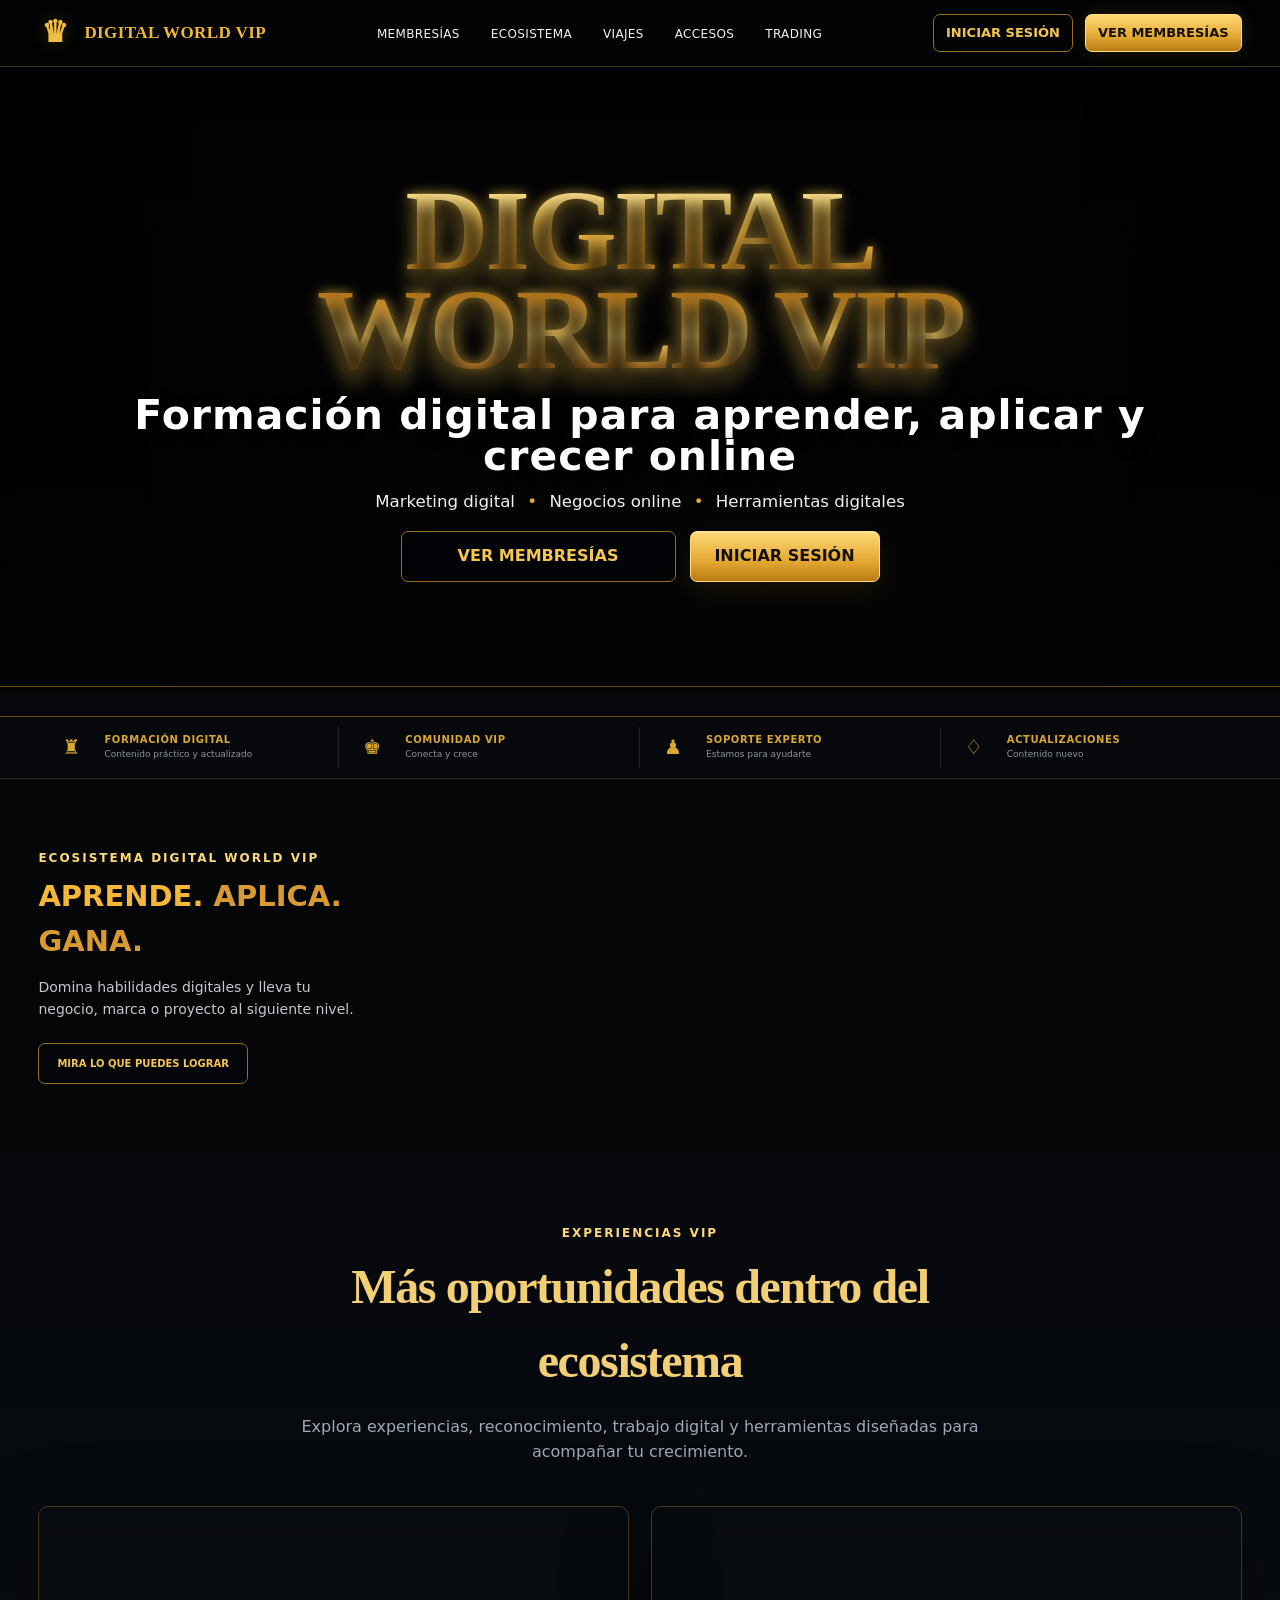
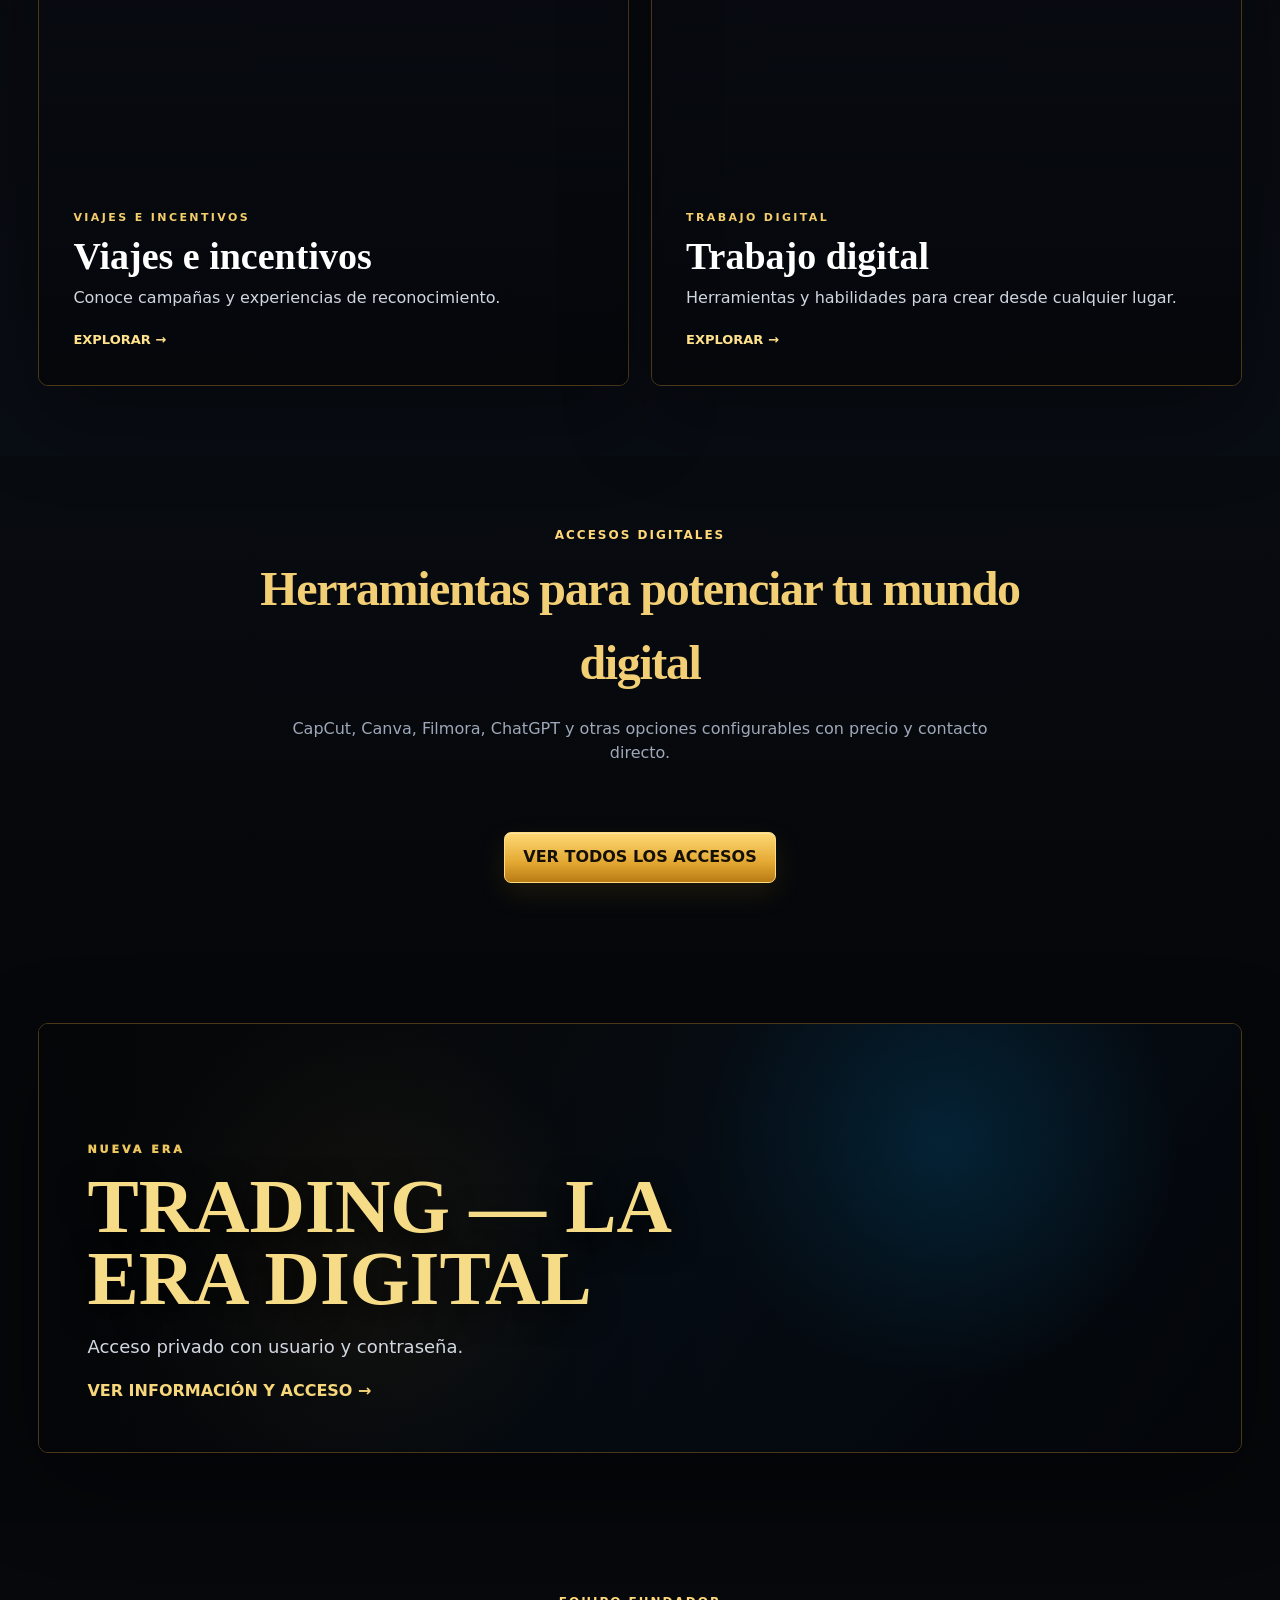
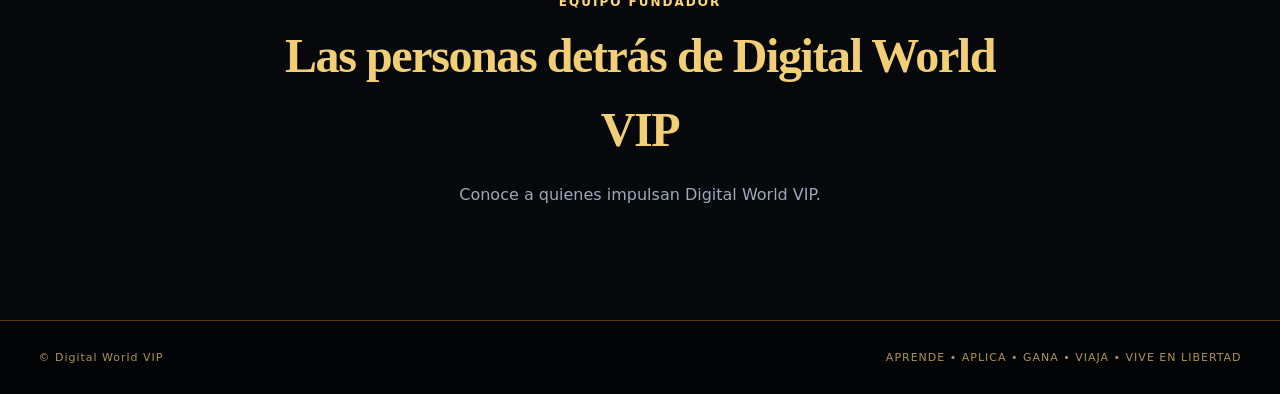
<file: index.html>
<!doctype html>
<html lang="es">
<head>
  <meta charset="utf-8">
  <meta name="viewport" content="width=device-width,initial-scale=1">
  <title>Digital World VIP | Formación digital y negocios online</title>
  <meta name="description" content="Aprende marketing digital, negocios online y herramientas digitales con membresías, clases, recursos y contenido práctico en Digital World VIP.">
  <meta name="robots" content="index,follow,max-image-preview:large">
  <link rel="canonical" href="https://digitalworldvip.online/">
  <meta property="og:type" content="website">
  <meta property="og:title" content="Digital World VIP | Formación digital y negocios online">
  <meta property="og:description" content="Aprende marketing digital, negocios online y herramientas digitales con membresías, clases, recursos y contenido práctico en Digital World VIP.">
  <meta property="og:url" content="https://digitalworldvip.online/">
  <meta property="og:site_name" content="Digital World VIP">
  <meta name="twitter:card" content="summary_large_image">
  <link rel="preconnect" href="https://fonts.googleapis.com">
  <link rel="preconnect" href="https://fonts.gstatic.com" crossorigin>
  <link href="https://fonts.googleapis.com/css2?family=Cinzel:wght@600;700;800&family=Montserrat:wght@600;700;800;900&family=Poppins:wght@600;700;800;900&display=swap" rel="stylesheet">
  <link rel="stylesheet" href="/styles.css">
  <link rel="stylesheet" href="/final-updates.css">
  <script src="/config.js"></script>
  <script type="application/ld+json">
  {
    "@context":"https://schema.org",
    "@graph":[
      {
        "@type":"Organization",
        "@id":"https://digitalworldvip.online/#organization",
        "name":"Digital World VIP",
        "url":"https://digitalworldvip.online/"
      },
      {
        "@type":"WebSite",
        "@id":"https://digitalworldvip.online/#website",
        "url":"https://digitalworldvip.online/",
        "name":"Digital World VIP",
        "publisher":{"@id":"https://digitalworldvip.online/#organization"},
        "inLanguage":"es"
      }
    ]
  }
  </script>
</head>
<body class="dwv-premium-home">
<header class="topbar topbar-premium">
  <div class="container nav">
    <a class="brand brand-premium" href="/">
      <span class="brand-mark">♛</span>
      <span id="brandName">DIGITAL WORLD VIP</span>
    </a>
    <nav class="navlinks premium-navlinks">
      <a href="#membresias">MEMBRESÍAS</a>
      <a href="#ecosistema">ECOSISTEMA</a>
      <a href="#viajes">VIAJES</a>
      <a href="#accesos">ACCESOS</a>
      <a href="#trading">TRADING</a>
    </nav>
    <div class="nav-cta-group">
      <a class="btn btn-outline-gold btn-small" href="/login.html">INICIAR SESIÓN</a>
      <a class="btn btn-primary btn-small" href="#membresias">VER MEMBRESÍAS</a>
    </div>
  </div>
</header>
<main>
  <section class="hero hero-video hero-approved" id="inicio">
    <video id="heroVideo" class="hero-bg-video" autoplay muted loop playsinline preload="metadata">
      <source id="heroVideoSource" src="" type="video/mp4">
    </video>
    <div id="heroPoster" class="hero-poster"></div>
    <div class="hero-shade hero-approved-shade"></div>
    <div class="hero-approved-vignette"></div>
    <div class="container hero-approved-inner">
      <div class="hero-approved-copy">
        <h1 id="heroMainTitle" class="hero-approved-world hero-approved-full-title">DIGITAL WORLD VIP</h1>
        <h2 class="hero-approved-slogan" id="heroSlogan">Formación digital para aprender, aplicar y crecer online</h2>
        <p class="hero-approved-meta">Marketing digital <span>•</span> Negocios online <span>•</span> Herramientas digitales</p>
        <div class="hero-approved-actions">
          <a class="btn btn-outline-gold" href="#membresias">VER MEMBRESÍAS</a>
          <a class="btn btn-primary" href="/login.html">INICIAR SESIÓN</a>
        </div>
      </div>
    </div>
  </section>
  <section class="membership-stage" id="membresias"><div class="container"><div class="plans approved-plans" id="plans"></div></div></section>
  <section class="premium-benefit-strip"><div class="container premium-benefit-grid">
    <div><span>♜</span><b>FORMACIÓN DIGITAL</b><small>Contenido práctico y actualizado</small></div>
    <div><span>♚</span><b>COMUNIDAD VIP</b><small>Conecta y crece</small></div>
    <div><span>♟</span><b>SOPORTE EXPERTO</b><small>Estamos para ayudarte</small></div>
    <div><span>♢</span><b>ACTUALIZACIONES</b><small>Contenido nuevo</small></div>
  </div></section>
  <section class="section ecosystem approved-ecosystem" id="ecosistema"><div class="container approved-marketing-layout">
    <div class="approved-marketing-copy"><div class="eyebrow" id="marketingEyebrow">ECOSISTEMA DIGITAL WORLD VIP</div><h2 id="marketingTitle">APRENDE. <span>APLICA. GANA.</span></h2><p id="marketingSubtitle">Domina habilidades digitales y lleva tu negocio, marca o proyecto al siguiente nivel.</p><a class="btn btn-outline-gold" href="/login.html">MIRA LO QUE PUEDES LOGRAR</a></div>
    <div class="marketing-grid approved-marketing-grid" id="marketingCards"></div>
  </div></section>
  <section class="section explore-section" id="viajes"><div class="container">
    <div class="section-title"><div class="eyebrow">EXPERIENCIAS VIP</div><h2>Más oportunidades dentro del ecosistema</h2><p>Explora experiencias, reconocimiento, trabajo digital y herramientas diseñadas para acompañar tu crecimiento.</p></div>
    <div class="explore-grid">
      <a id="travelPromo" class="explore-card explore-travel" href="/viajes.html"><div class="explore-bg" id="travelPromoBg"></div><div class="explore-overlay"></div><div class="explore-content"><span>VIAJES E INCENTIVOS</span><h3 id="travelPromoTitle">Viajes e incentivos</h3><p id="travelPromoText">Conoce campañas y experiencias de reconocimiento.</p><b>EXPLORAR →</b></div></a>
      <a id="lifestylePromo" class="explore-card explore-work" href="/estilo-vida.html"><div class="explore-bg" id="lifestylePromoBg"></div><div class="explore-overlay"></div><div class="explore-content"><span>TRABAJO DIGITAL</span><h3 id="lifestylePromoTitle">Trabajo digital</h3><p id="lifestylePromoText">Herramientas y habilidades para crear desde cualquier lugar.</p><b>EXPLORAR →</b></div></a>
    </div>
  </div></section>
  <section class="section digital-access-home" id="accesos"><div class="container"><div class="section-title"><div class="eyebrow">ACCESOS DIGITALES</div><h2>Herramientas para potenciar tu mundo digital</h2><p>CapCut, Canva, Filmora, ChatGPT y otras opciones configurables con precio y contacto directo.</p></div><div id="digitalOffersPreview" class="offer-preview-grid"></div><div class="center-action"><a class="btn btn-primary" href="/ofertas.html">VER TODOS LOS ACCESOS</a></div></div></section>
  <section class="section trading-home-section" id="trading"><div class="container"><a id="tradingPromoHome" class="trading-home-card" href="/trading.html"><div id="tradingHomeBg" class="trading-home-bg"></div><div class="trading-home-overlay"></div><div class="trading-home-content"><span id="tradingHomeEyebrow">NUEVA ERA</span><h2 id="tradingHomeTitle">TRADING — LA ERA DIGITAL</h2><p id="tradingHomeText">Acceso privado con usuario y contraseña.</p><b>VER INFORMACIÓN Y ACCESO →</b></div></a></div></section>
  <section class="section founders-section" id="fundadores"><div class="container"><div class="section-title"><div class="eyebrow">EQUIPO FUNDADOR</div><h2>Las personas detrás de Digital World VIP</h2><p>Conoce a quienes impulsan Digital World VIP.</p></div><div class="founders founders-two" id="founders"></div></div></section>
</main>
<footer id="contacto" class="footer footer-premium"><div class="container footer-row"><span>© <span id="year"></span> <span id="footerBrand">Digital World VIP</span></span><span>APRENDE • APLICA • GANA • VIAJA • VIVE EN LIBERTAD</span></div></footer>
<script type="module" src="/js/home.js"></script>
<script type="module" src="/js/seo-public.js"></script>
</body>
</html>
</file>
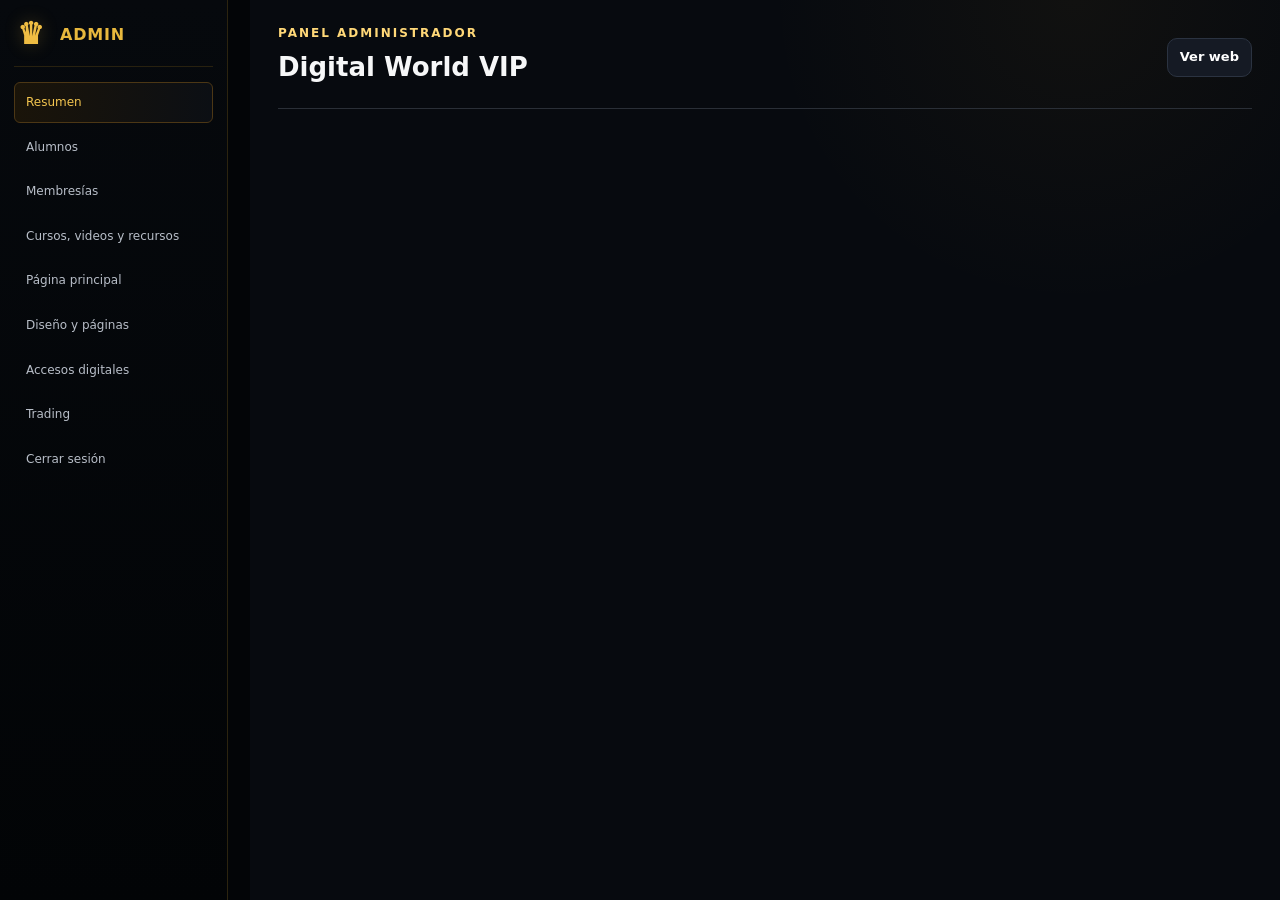
<file: admin.html>
<!doctype html>
<html lang="es">
<head>
  <meta charset="utf-8">
  <meta name="viewport" content="width=device-width,initial-scale=1">
  <meta name="robots" content="noindex,nofollow">
  <title>Administrador | Digital World VIP</title>
  <link rel="preconnect" href="https://fonts.googleapis.com">
  <link rel="preconnect" href="https://fonts.gstatic.com" crossorigin>
  <link href="https://fonts.googleapis.com/css2?family=Cinzel:wght@600;700;800&family=Montserrat:wght@600;700;800;900&family=Poppins:wght@600;700;800;900&display=swap" rel="stylesheet">
  <link rel="stylesheet" href="/styles.css">
  <link rel="stylesheet" href="/final-updates.css">
  <script src="/config.js"></script>
</head>
<body>
<div class="app-shell">
  <aside class="sidebar">
    <a class="brand" href="/"><span class="brand-mark">DW</span><span>ADMIN</span></a>
    <div class="side-nav" id="nav">
      <button data-view="overview" class="active">Resumen</button>
      <button data-view="students">Alumnos</button>
      <button data-view="plans">Membresías</button>
      <button data-view="content">Cursos, videos y recursos</button>
      <button data-view="site">Página principal</button>
      <button data-view="visual">Diseño y páginas</button>
      <button data-view="offers">Accesos digitales</button>
      <button data-view="trading">Trading</button>
      <button id="logoutBtn">Cerrar sesión</button>
    </div>
  </aside>
  <main class="main">
    <div class="main-head">
      <div><div class="eyebrow">Panel administrador</div><h1 style="margin:4px 0">Digital World VIP</h1></div>
      <div class="top-actions"><a href="/" class="btn btn-dark btn-small" target="_blank">Ver web</a></div>
    </div>
    <div id="flash" class="notice hidden" style="margin-bottom:18px"></div>
    <div id="view"></div>
  </main>
</div>
<div id="modal" class="hidden"></div>
<script type="module" src="/js/admin.js"></script>
<script type="module" src="/js/admin-memberships-direct.js"></script>
<script type="module" src="/js/admin-site-final.js"></script>
<script type="module" src="/js/admin-seo-appearance.js"></script>
</body>
</html>
</file>
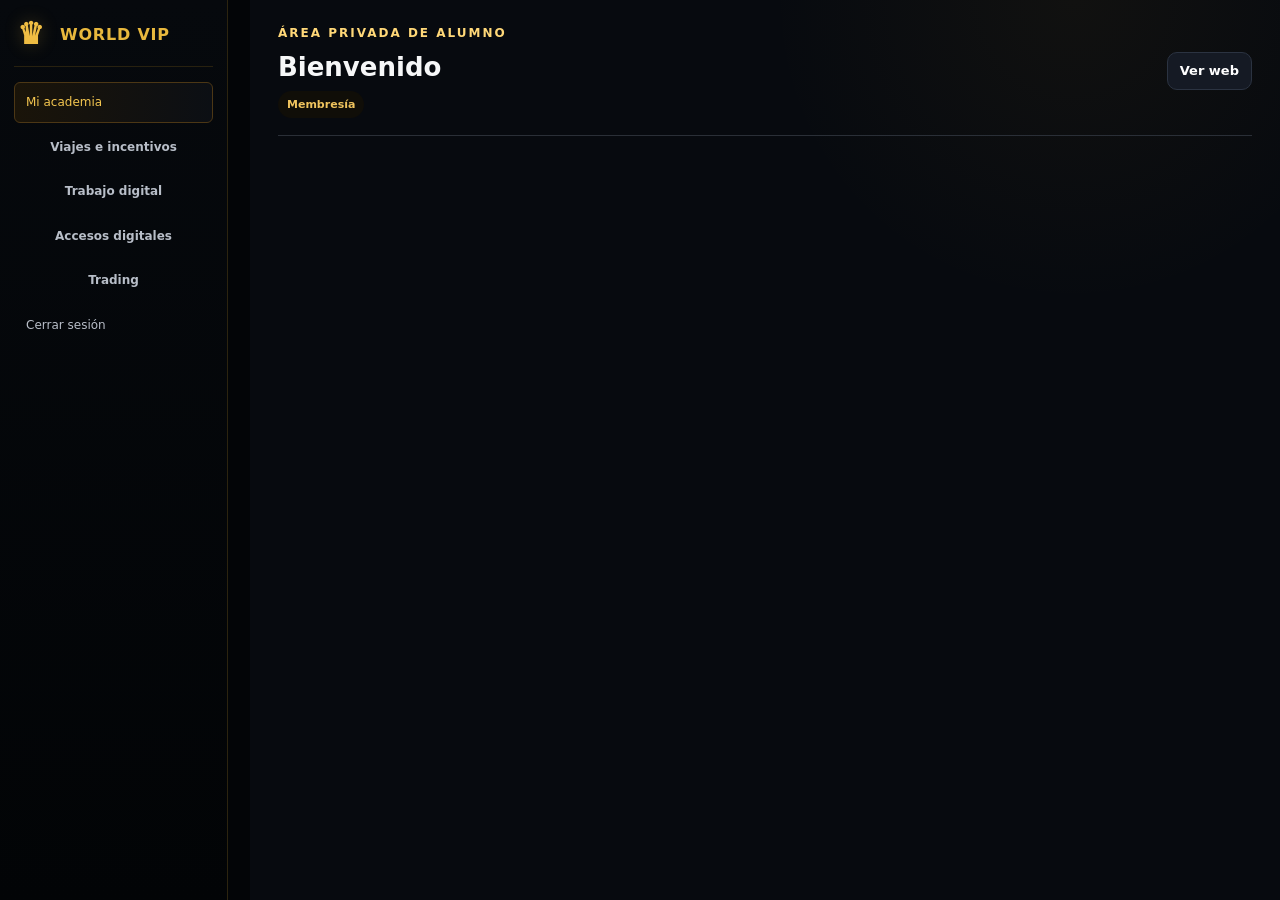
<file: dashboard.html>
<!doctype html>
<html lang="es">
<head>
  <meta charset="utf-8">
  <meta name="viewport" content="width=device-width,initial-scale=1">
  <title>Mi Academia | Digital World VIP</title>
  <link rel="stylesheet" href="/styles.css">
  <script src="/config.js"></script>
</head>
<body>
<div class="app-shell">
  <aside class="sidebar">
    <a class="brand" href="/"><span class="brand-mark">DW</span><span>WORLD VIP</span></a>
    <div class="side-nav">
      <button class="active">Mi academia</button>
      <a class="btn btn-dark btn-small full" href="/viajes.html">Viajes e incentivos</a>
      <a class="btn btn-dark btn-small full" href="/estilo-vida.html">Trabajo digital</a>
      <a class="btn btn-dark btn-small full" href="/ofertas.html">Accesos digitales</a>
      <a class="btn btn-dark btn-small full" href="/trading.html">Trading</a>
      <button id="logoutBtn">Cerrar sesión</button>
    </div>
  </aside>
  <main class="main">
    <div class="main-head">
      <div><div class="eyebrow">Área privada de alumno</div><h1 style="margin:4px 0" id="welcome">Bienvenido</h1><div id="membership" class="tag">Membresía</div></div>
      <a href="/" class="btn btn-dark btn-small">Ver web</a>
    </div>
    <div id="status" class="notice hidden"></div>
    <div id="content"></div>
  </main>
</div>
<script type="module" src="/js/dashboard.js"></script>
</body>
</html>
</file>
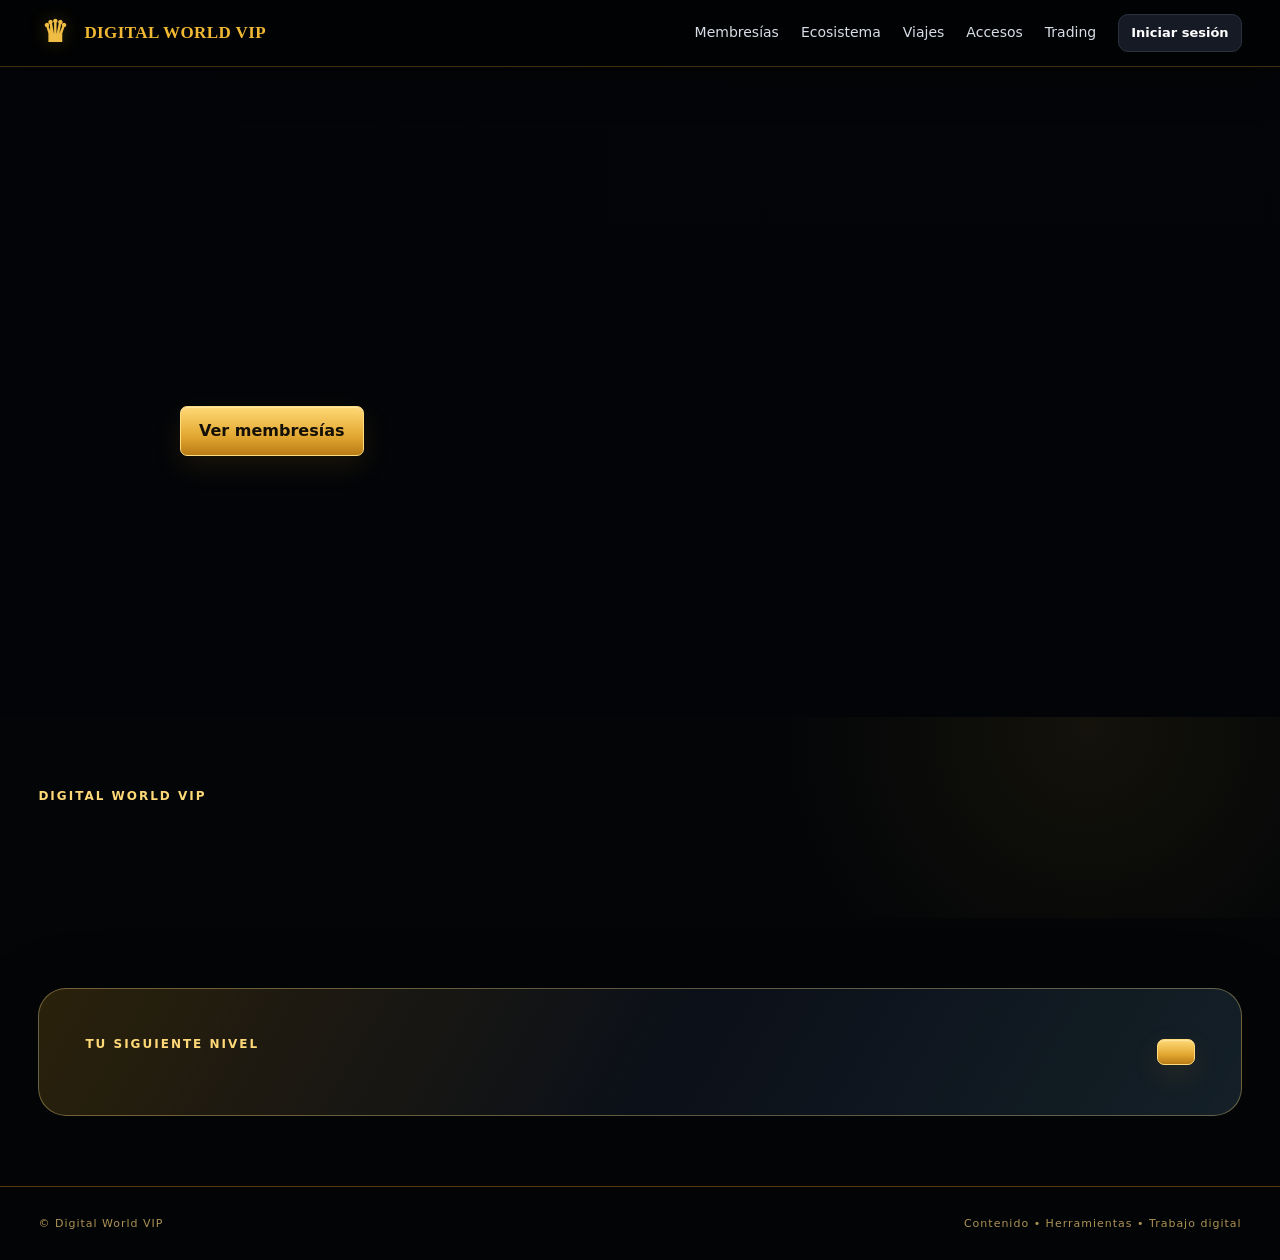
<file: estilo-vida.html>
<!doctype html>
<html lang="es">
<head><meta charset="utf-8"><meta name="viewport" content="width=device-width,initial-scale=1"><title>Trabajo digital y habilidades online | Digital World VIP</title><meta name="description" content="Descubre herramientas, habilidades y recursos para desarrollar proyectos, trabajar online y fortalecer tus competencias digitales."><meta name="robots" content="index,follow"><link rel="canonical" href="https://digitalworldvip.online/estilo-vida.html"><link rel="stylesheet" href="/styles.css"><link rel="stylesheet" href="/final-updates.css"><script src="/config.js"></script></head>
<body data-public-page="estilo-vida">
<header class="topbar topbar-premium"><div class="container nav"><a class="brand brand-premium" href="/"><span class="brand-mark">DW</span><span data-brand>DIGITAL WORLD VIP</span></a><nav class="navlinks"><a href="/#membresias">Membresías</a><a href="/#ecosistema">Ecosistema</a><a href="/viajes.html">Viajes</a><a href="/ofertas.html">Accesos</a><a href="/trading.html">Trading</a><a class="btn btn-dark btn-small" href="/login.html">Iniciar sesión</a></nav></div></header>
<main>
<section class="subpage-hero" id="pageHero"><video id="pageHeroVideo" class="subpage-hero-video" autoplay muted loop playsinline preload="metadata"><source id="pageHeroVideoSource" src="" type="video/mp4"></video><div class="subpage-hero-bg" id="pageHeroBg"></div><div class="subpage-hero-shade"></div><div class="container subpage-hero-content"><div class="eyebrow" id="pageEyebrow"></div><h1 id="pageTitle"></h1><p id="pageSubtitle"></p><a class="btn btn-primary btn-glow" href="/#membresias">Ver membresías</a></div></section>
<section class="section story-section"><div class="container"><div class="section-title left-title"><div class="eyebrow">DIGITAL WORLD VIP</div><h2 id="bodyTitle"></h2><p id="bodyText"></p></div><div class="experience-grid" id="pageCards"></div></div></section>
<section class="section"><div class="container"><div class="cta cta-premium"><div><div class="eyebrow">Tu siguiente nivel</div><h2 id="ctaTitle"></h2><p id="ctaText"></p></div><a id="ctaButton" class="btn btn-primary btn-glow" href="/#membresias"></a></div></div></section>
</main><footer class="footer footer-premium"><div class="container footer-row"><span>© <span id="year"></span> <span data-brand>Digital World VIP</span></span><span>Contenido • Herramientas • Trabajo digital</span></div></footer><script type="module" src="/js/public-page.js"></script><script type="module" src="/js/seo-public.js"></script></body></html>
</file>
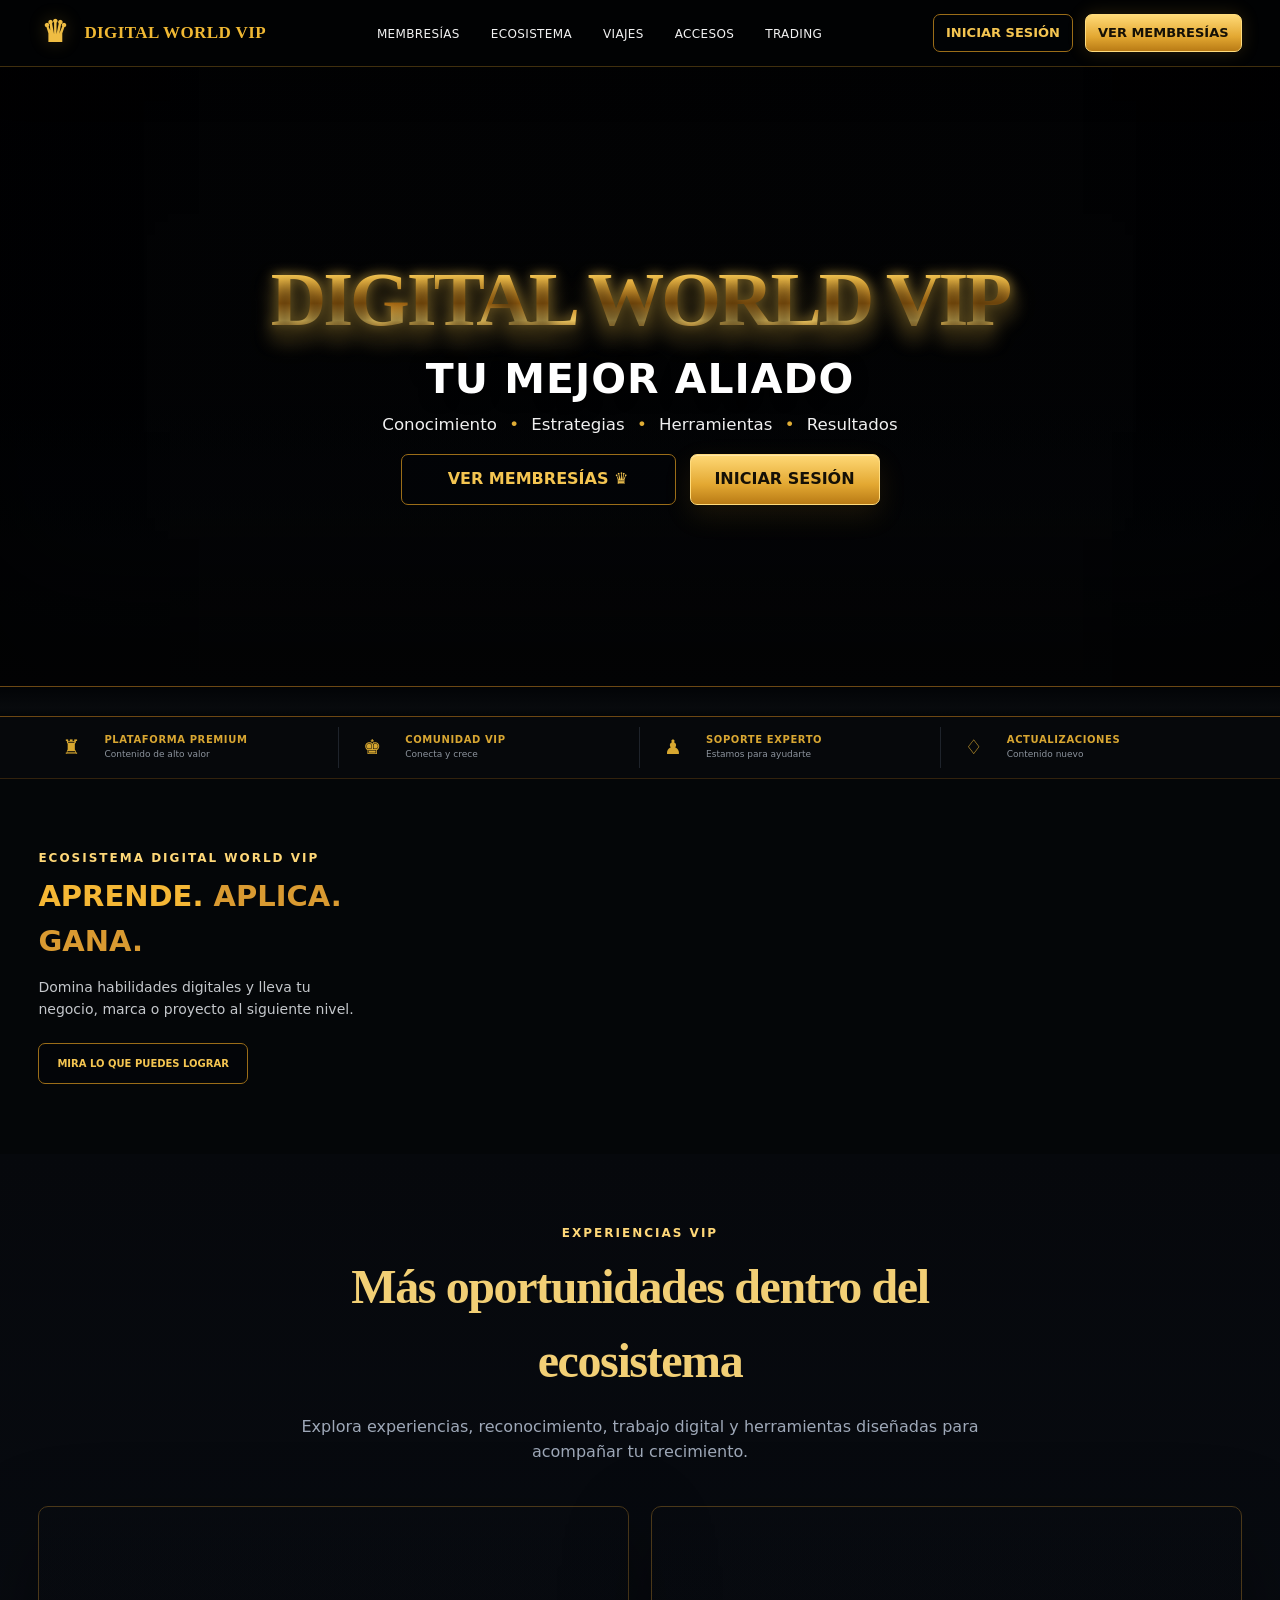
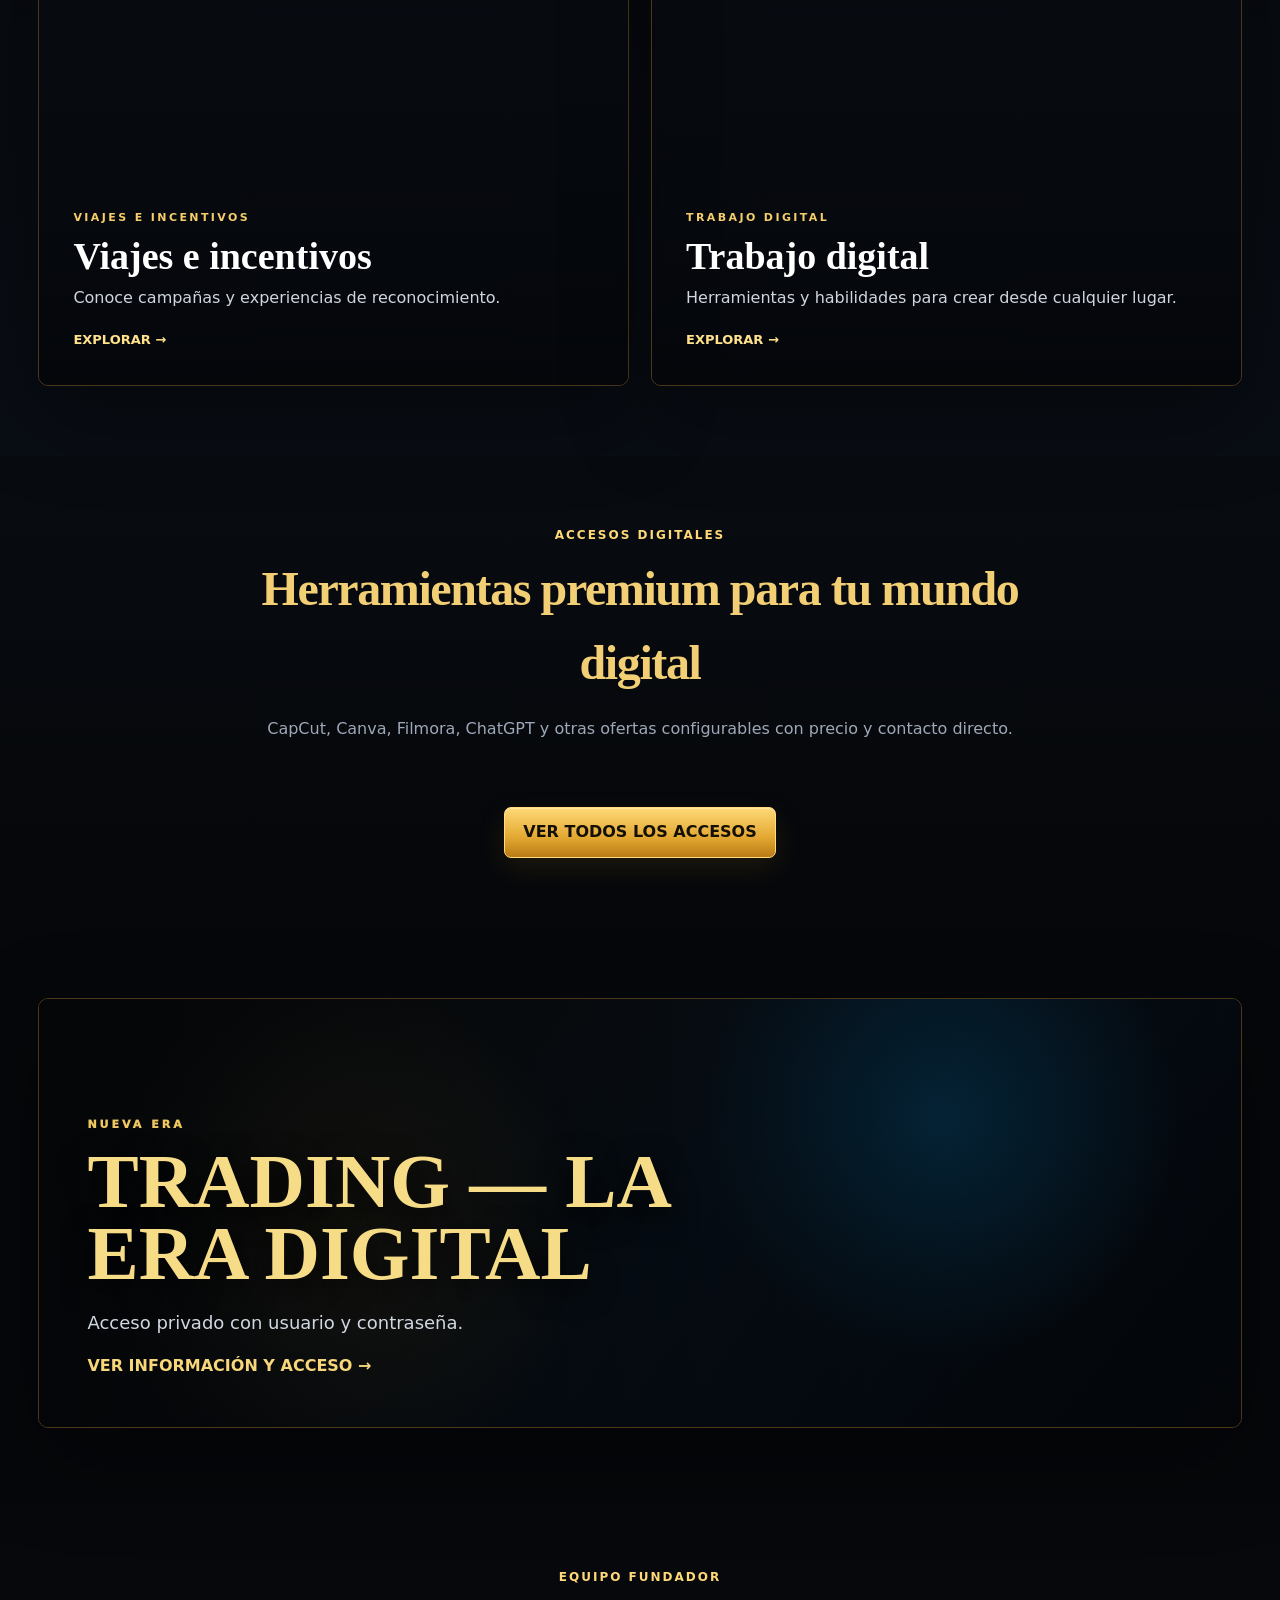
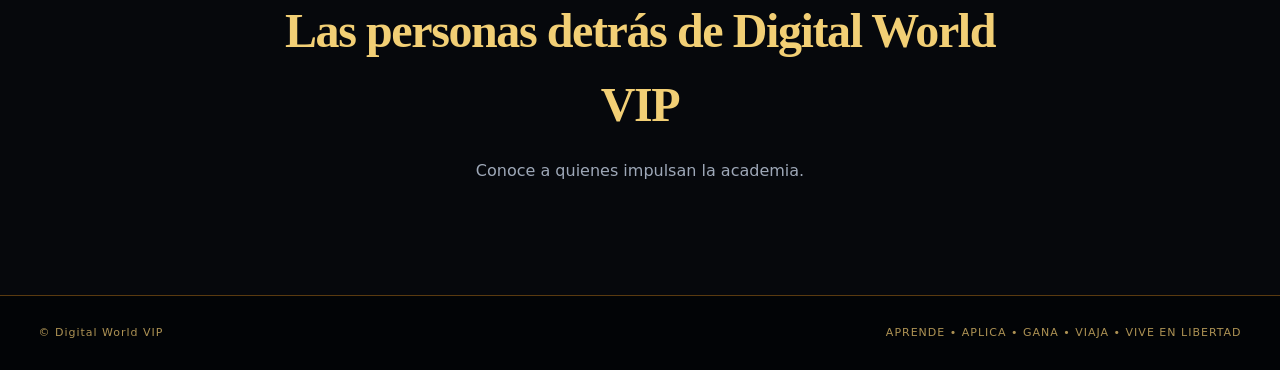
<file: index-html.html>
<!doctype html>
<html lang="es">
<head>
  <meta charset="utf-8">
  <meta name="viewport" content="width=device-width,initial-scale=1">
  <title>Digital World VIP | Academia Premium</title>
  <meta name="description" content="Academia premium de productos digitales, marketing, negocios online y formación digital.">
  <link rel="stylesheet" href="/styles.css">
  <script src="/config.js"></script>
</head>
<body class="dwv-premium-home">
<header class="topbar topbar-premium">
  <div class="container nav">
    <a class="brand brand-premium" href="/">
      <span class="brand-mark">♛</span>
      <span id="brandName">DIGITAL WORLD VIP</span>
    </a>
    <nav class="navlinks premium-navlinks">
      <a href="#membresias">MEMBRESÍAS</a>
      <a href="#ecosistema">ECOSISTEMA</a>
      <a href="/viajes.html">VIAJES</a>
      <a href="/ofertas.html">ACCESOS</a>
      <a href="/trading.html">TRADING</a>
    </nav>
    <div class="nav-cta-group">
      <a class="btn btn-outline-gold btn-small" href="/login.html">INICIAR SESIÓN</a>
      <a class="btn btn-primary btn-small" href="#membresias">VER MEMBRESÍAS</a>
    </div>
  </div>
</header>
<main>
  <section class="hero hero-video hero-approved" id="inicio">
    <video id="heroVideo" class="hero-bg-video" autoplay muted loop playsinline preload="metadata">
      <source id="heroVideoSource" src="" type="video/mp4">
    </video>
    <div id="heroPoster" class="hero-poster"></div>
    <div class="hero-shade hero-approved-shade"></div>
    <div class="hero-approved-vignette"></div>
    <div class="container hero-approved-inner">
      <div class="hero-approved-copy">
        <h1 id="heroMainTitle" class="hero-approved-world">DIGITAL WORLD VIP</h1>
        <h2 class="hero-approved-slogan" id="heroSlogan">TU MEJOR ALIADO</h2>
        <p class="hero-approved-meta">Conocimiento <span>•</span> Estrategias <span>•</span> Herramientas <span>•</span> Resultados</p>
        <div class="hero-approved-actions">
          <a class="btn btn-outline-gold" href="#membresias">VER MEMBRESÍAS ♛</a>
          <a class="btn btn-primary" href="/login.html">INICIAR SESIÓN</a>
        </div>
      </div>
    </div>
  </section>
  <section class="membership-stage" id="membresias">
    <div class="container">
      <div class="plans approved-plans" id="plans"></div>
    </div>
  </section>
  <section class="premium-benefit-strip">
    <div class="container premium-benefit-grid">
      <div><span>♜</span><b>PLATAFORMA PREMIUM</b><small>Contenido de alto valor</small></div>
      <div><span>♚</span><b>COMUNIDAD VIP</b><small>Conecta y crece</small></div>
      <div><span>♟</span><b>SOPORTE EXPERTO</b><small>Estamos para ayudarte</small></div>
      <div><span>♢</span><b>ACTUALIZACIONES</b><small>Contenido nuevo</small></div>
    </div>
  </section>
  <section class="section ecosystem approved-ecosystem" id="ecosistema">
    <div class="container approved-marketing-layout">
      <div class="approved-marketing-copy">
        <div class="eyebrow" id="marketingEyebrow">ECOSISTEMA DIGITAL WORLD VIP</div>
        <h2 id="marketingTitle">APRENDE. <span>APLICA. GANA.</span></h2>
        <p id="marketingSubtitle">Domina habilidades digitales y lleva tu negocio, marca o proyecto al siguiente nivel.</p>
        <a class="btn btn-outline-gold" href="/login.html">MIRA LO QUE PUEDES LOGRAR</a>
      </div>
      <div class="marketing-grid approved-marketing-grid" id="marketingCards"></div>
    </div>
  </section>
  <section class="section explore-section" id="experiencias">
    <div class="container">
      <div class="section-title">
        <div class="eyebrow">EXPERIENCIAS VIP</div>
        <h2>Más oportunidades dentro del ecosistema</h2>
        <p>Explora experiencias, reconocimiento, trabajo digital y herramientas diseñadas para acompañar tu crecimiento.</p>
      </div>
      <div class="explore-grid">
        <a id="travelPromo" class="explore-card explore-travel" href="/viajes.html">
          <div class="explore-bg" id="travelPromoBg"></div><div class="explore-overlay"></div>
          <div class="explore-content"><span>VIAJES E INCENTIVOS</span><h3 id="travelPromoTitle">Viajes e incentivos</h3><p id="travelPromoText">Conoce campañas y experiencias de reconocimiento.</p><b>EXPLORAR →</b></div>
        </a>
        <a id="lifestylePromo" class="explore-card explore-work" href="/estilo-vida.html">
          <div class="explore-bg" id="lifestylePromoBg"></div><div class="explore-overlay"></div>
          <div class="explore-content"><span>TRABAJO DIGITAL</span><h3 id="lifestylePromoTitle">Trabajo digital</h3><p id="lifestylePromoText">Herramientas y habilidades para crear desde cualquier lugar.</p><b>EXPLORAR →</b></div>
        </a>
      </div>
    </div>
  </section>
  <section class="section digital-access-home" id="accesos-digitales">
    <div class="container">
      <div class="section-title">
        <div class="eyebrow">ACCESOS DIGITALES</div>
        <h2>Herramientas premium para tu mundo digital</h2>
        <p>CapCut, Canva, Filmora, ChatGPT y otras ofertas configurables con precio y contacto directo.</p>
      </div>
      <div id="digitalOffersPreview" class="offer-preview-grid"></div>
      <div class="center-action"><a class="btn btn-primary" href="/ofertas.html">VER TODOS LOS ACCESOS</a></div>
    </div>
  </section>
  <section class="section trading-home-section">
    <div class="container">
      <a id="tradingPromoHome" class="trading-home-card" href="/trading.html">
        <div id="tradingHomeBg" class="trading-home-bg"></div><div class="trading-home-overlay"></div>
        <div class="trading-home-content"><span id="tradingHomeEyebrow">NUEVA ERA</span><h2 id="tradingHomeTitle">TRADING — LA ERA DIGITAL</h2><p id="tradingHomeText">Acceso privado con usuario y contraseña.</p><b>VER INFORMACIÓN Y ACCESO →</b></div>
      </a>
    </div>
  </section>
  <section class="section founders-section" id="fundadores">
    <div class="container">
      <div class="section-title"><div class="eyebrow">EQUIPO FUNDADOR</div><h2>Las personas detrás de Digital World VIP</h2><p>Conoce a quienes impulsan la academia.</p></div>
      <div class="founders" id="founders"></div>
    </div>
  </section>
</main>
<footer id="contacto" class="footer footer-premium"><div class="container footer-row"><span>© <span id="year"></span> <span id="footerBrand">Digital World VIP</span></span><span>APRENDE • APLICA • GANA • VIAJA • VIVE EN LIBERTAD</span></div></footer>
<script type="module" src="/js/home.js"></script>
</body>
</html>
</file>
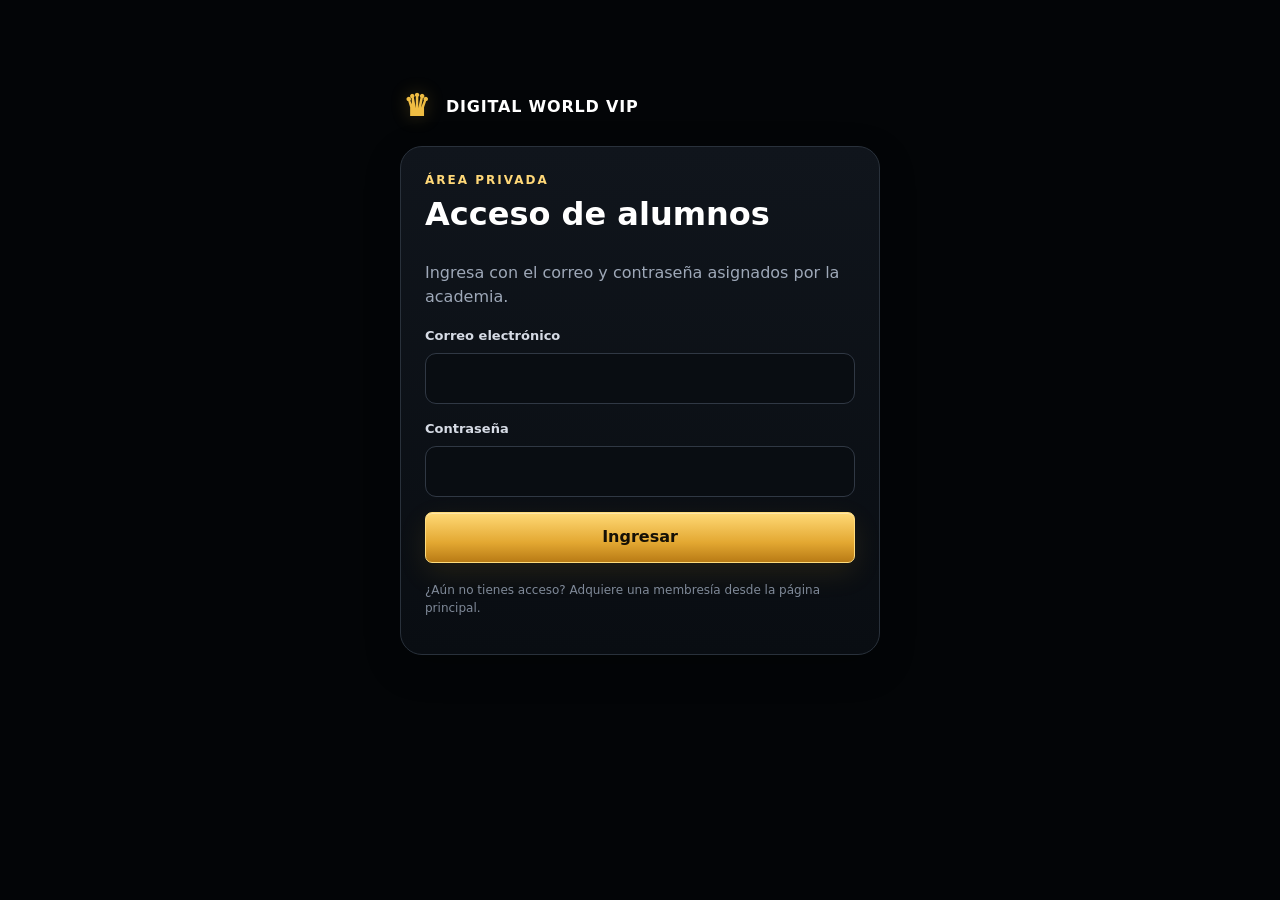
<file: login.html>
<!doctype html><html lang="es"><head><meta charset="utf-8"><meta name="viewport" content="width=device-width,initial-scale=1"><title>Acceso | Digital World VIP</title><link rel="stylesheet" href="/styles.css"><script src="/config.js"></script></head><body><div class="page"><div class="auth-wrap"><a class="brand" href="/"><span class="brand-mark">DW</span><span>DIGITAL WORLD VIP</span></a><div style="height:22px"></div><div class="panel"><div class="eyebrow">Área privada</div><h1>Acceso de alumnos</h1><p style="color:#9ea8b8">Ingresa con el correo y contraseña asignados por la academia.</p><div id="configWarning" class="notice hidden">Primero debes configurar Supabase en <b>config.js</b>.</div><form id="loginForm"><div class="field"><label>Correo electrónico</label><input type="email" id="email" required autocomplete="username"></div><div class="field"><label>Contraseña</label><input type="password" id="password" required autocomplete="current-password"></div><button class="btn btn-primary full" type="submit">Ingresar</button></form><div id="msg" class="notice hidden" style="margin-top:14px"></div><p style="font-size:12px;color:#7f8998;margin-top:18px">¿Aún no tienes acceso? Adquiere una membresía desde la página principal.</p></div></div></div><script type="module" src="/js/login.js"></script></body></html>
</file>
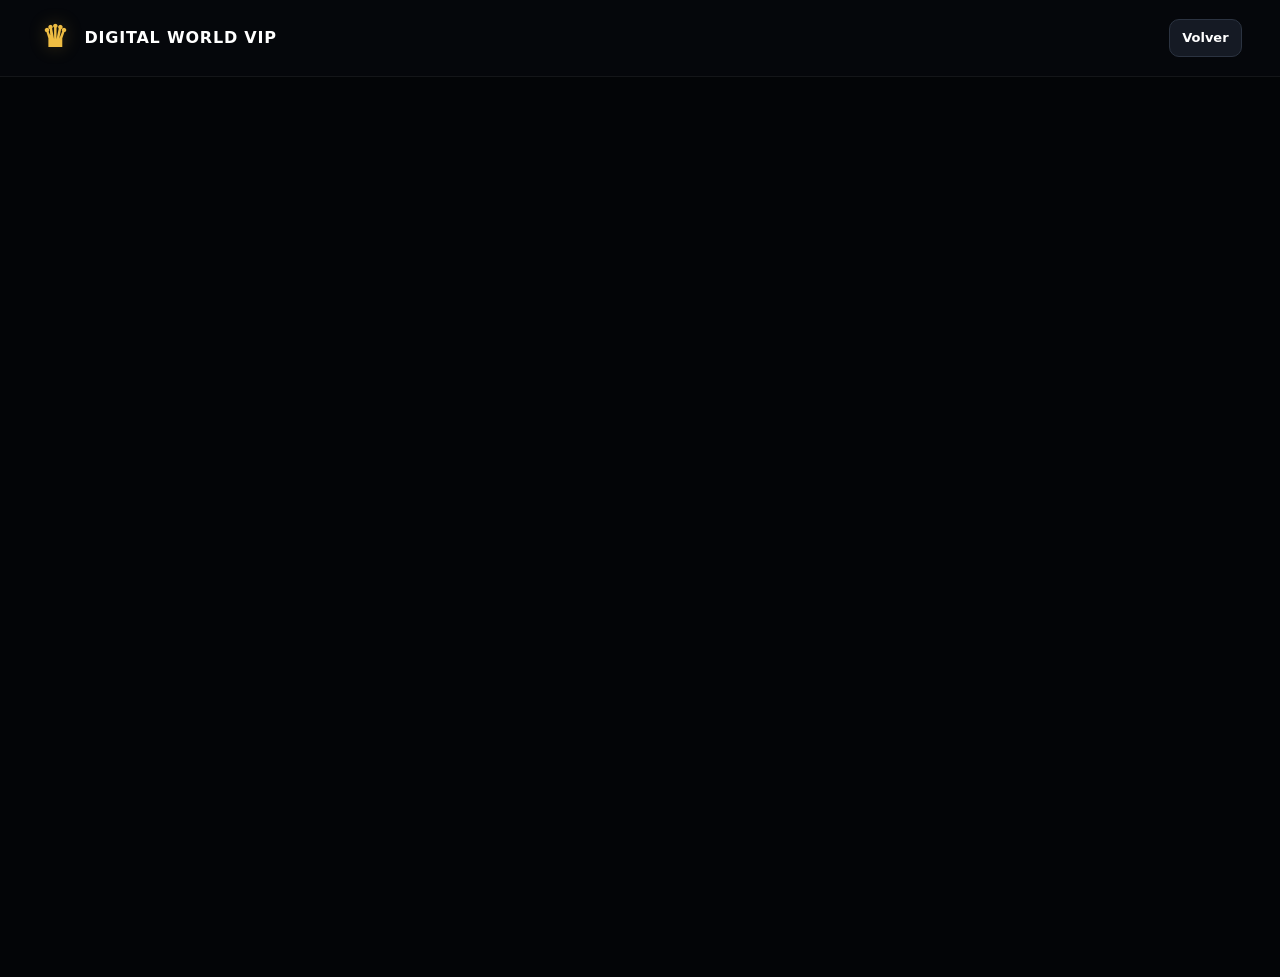
<file: membresia.html>
<!doctype html><html lang="es"><head><meta charset="utf-8"><meta name="viewport" content="width=device-width,initial-scale=1"><title>Membresía | Digital World VIP</title><link rel="stylesheet" href="/styles.css"><script src="/config.js"></script></head><body><header class="topbar"><div class="container nav"><a class="brand" href="/"><span class="brand-mark">DW</span><span>DIGITAL WORLD VIP</span></a><a class="btn btn-dark btn-small" href="/">Volver</a></div></header><main class="page"><div class="container" style="max-width:920px"><div id="detail"></div></div></main><script type="module" src="/js/membership.js"></script></body></html>
</file>
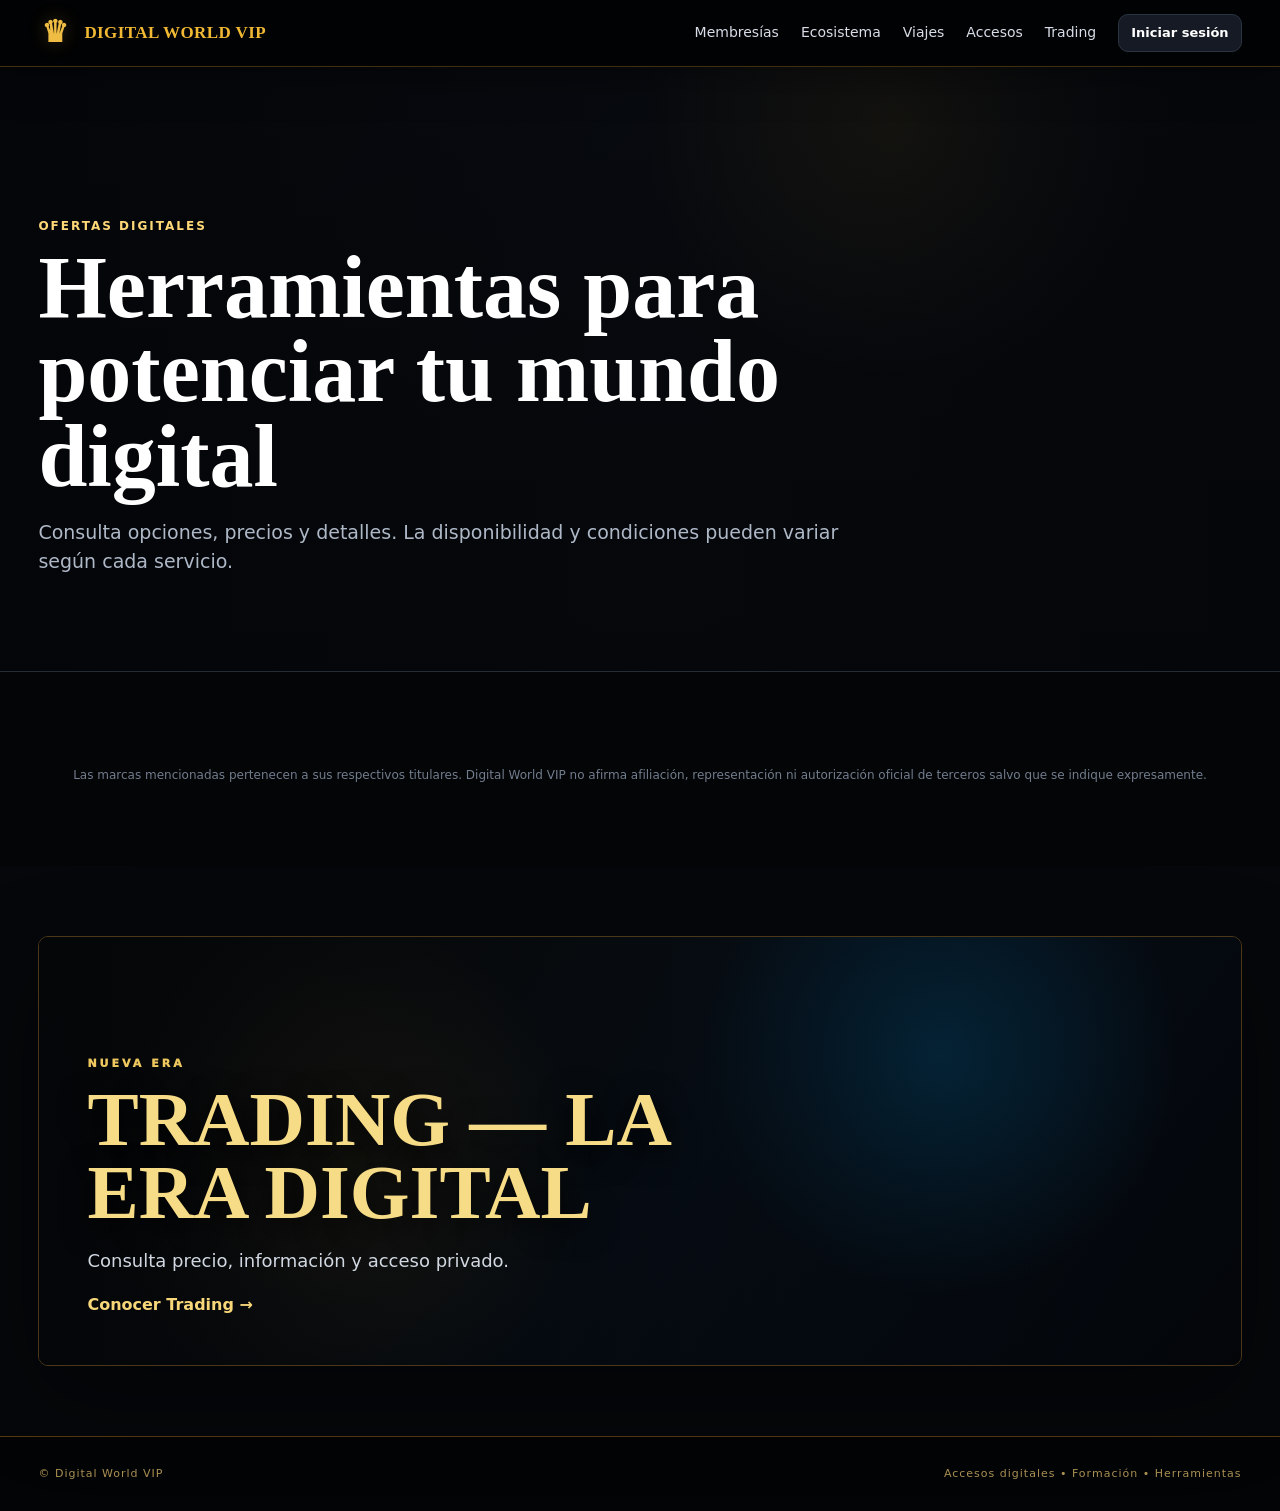
<file: ofertas.html>
<!doctype html><html lang="es"><head><meta charset="utf-8"><meta name="viewport" content="width=device-width,initial-scale=1"><title>Herramientas y accesos digitales | Digital World VIP</title><meta name="description" content="Consulta herramientas y accesos digitales disponibles en Digital World VIP para creación de contenido, productividad y trabajo online."><meta name="robots" content="index,follow"><link rel="canonical" href="https://digitalworldvip.online/ofertas.html"><link rel="stylesheet" href="/styles.css"><link rel="stylesheet" href="/final-updates.css"><script src="/config.js"></script></head><body>
<header class="topbar topbar-premium"><div class="container nav"><a class="brand brand-premium" href="/"><span class="brand-mark">DW</span><span>DIGITAL WORLD VIP</span></a><nav class="navlinks"><a href="/#membresias">Membresías</a><a href="/#ecosistema">Ecosistema</a><a href="/viajes.html">Viajes</a><a href="/ofertas.html">Accesos</a><a href="/trading.html">Trading</a><a class="btn btn-dark btn-small" href="/login.html">Iniciar sesión</a></nav></div></header>
<main><section class="offers-hero offers-hero-media" id="offersHero"><video id="offersHeroVideo" class="offers-hero-video" autoplay muted loop playsinline preload="metadata"><source id="offersHeroVideoSource" src="" type="video/mp4"></video><div id="offersHeroBg" class="offers-hero-bg-media"></div><div class="offers-hero-overlay"></div><div class="container offers-hero-content"><div class="eyebrow" id="offersEyebrow">OFERTAS DIGITALES</div><h1 id="offersTitle">Herramientas para potenciar tu mundo digital</h1><p id="offersSubtitle">Consulta opciones, precios y detalles.
La disponibilidad y condiciones pueden variar según cada servicio.</p></div></section>
<section class="section"><div class="container"><div id="offersGrid" class="digital-offers-grid"></div><div id="offersEmpty" class="notice hidden">No hay ofertas activas en este momento.</div><p class="brand-disclaimer">Las marcas mencionadas pertenecen a sus respectivos titulares. Digital World VIP no afirma afiliación, representación ni autorización oficial de terceros salvo que se indique expresamente.</p></div></section>
<section class="section trading-inline-wrap"><div class="container"><a id="tradingOfferCard" href="/trading.html" class="trading-home-card"><div id="tradingOfferBg" class="trading-home-bg"></div><div class="trading-home-overlay"></div><div class="trading-home-content"><span id="tradingOfferEyebrow">NUEVA ERA</span><h2 id="tradingOfferTitle">TRADING — LA ERA DIGITAL</h2><p id="tradingOfferText">Consulta precio, información y acceso privado.</p><b>Conocer Trading →</b></div></a></div></section></main>
<footer class="footer footer-premium"><div class="container footer-row"><span>© <span id="year"></span> Digital World VIP</span><span>Accesos digitales • Formación • Herramientas</span></div></footer><script type="module" src="/js/offers.js"></script><script type="module" src="/js/seo-public.js"></script></body></html>
</file>
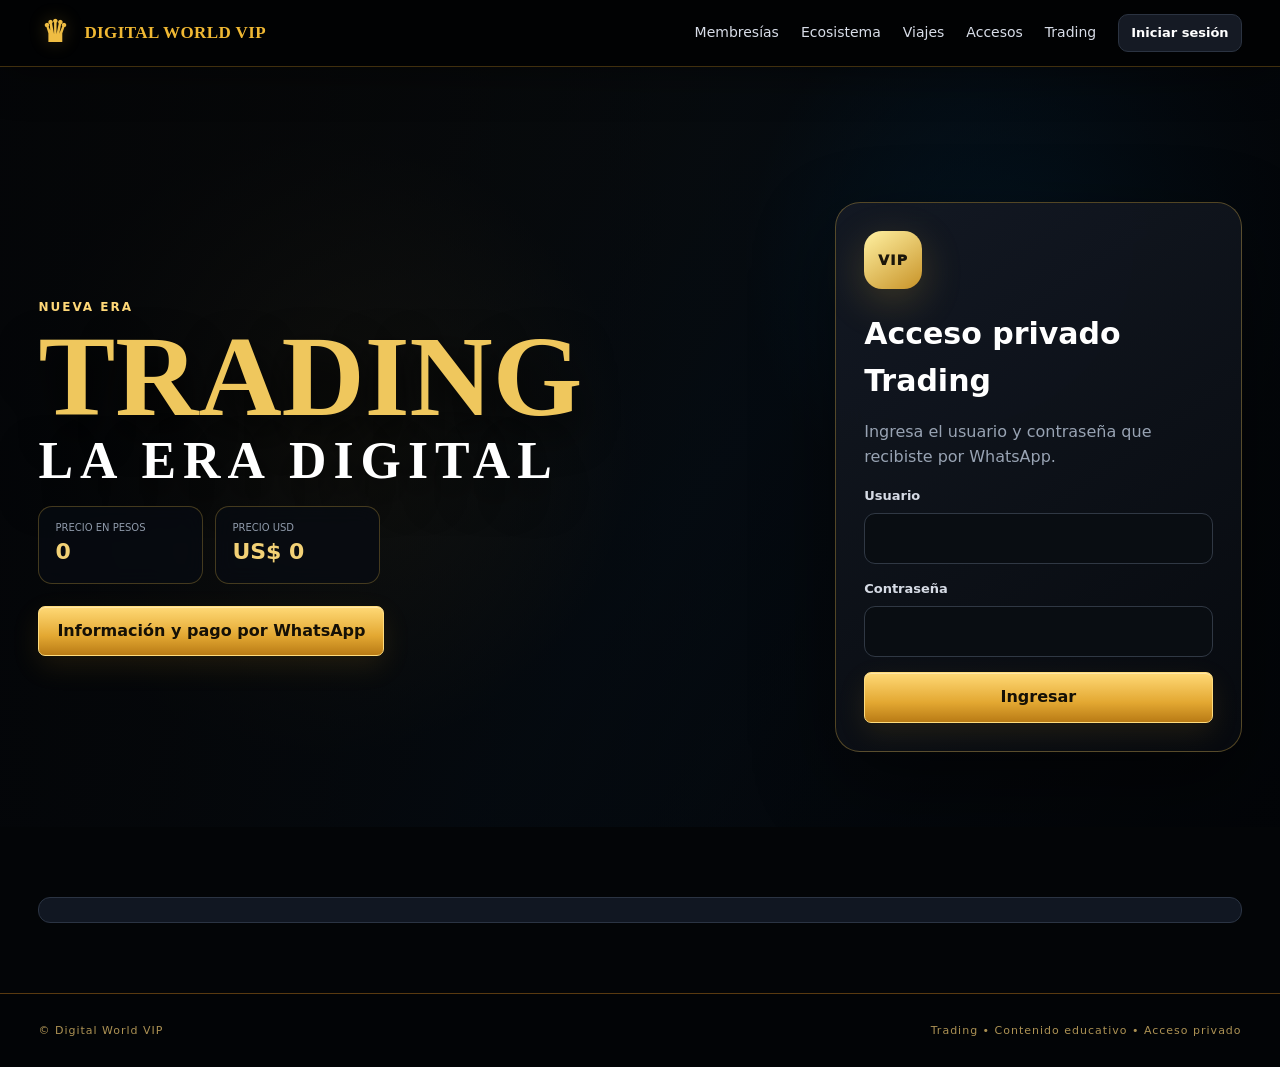
<file: trading.html>
<!doctype html><html lang="es"><head><meta charset="utf-8"><meta name="viewport" content="width=device-width,initial-scale=1"><title>Trading y formación educativa | Digital World VIP</title><meta name="description" content="Consulta información, contenido educativo y acceso privado al área de Trading de Digital World VIP."><meta name="robots" content="index,follow"><link rel="canonical" href="https://digitalworldvip.online/trading.html"><link rel="stylesheet" href="/styles.css"><link rel="stylesheet" href="/final-updates.css"><script src="/config.js"></script></head><body>
<header class="topbar topbar-premium"><div class="container nav"><a class="brand brand-premium" href="/"><span class="brand-mark">DW</span><span>DIGITAL WORLD VIP</span></a><nav class="navlinks"><a href="/#membresias">Membresías</a><a href="/#ecosistema">Ecosistema</a><a href="/viajes.html">Viajes</a><a href="/ofertas.html">Accesos</a><a href="/trading.html">Trading</a><a class="btn btn-dark btn-small" href="/login.html">Iniciar sesión</a></nav></div></header>
<main><section class="trading-hero"><video id="tradingHeroVideo" class="trading-hero-video" autoplay muted loop playsinline preload="metadata"><source id="tradingHeroVideoSource" src="" type="video/mp4"></video><div id="tradingHeroBg" class="trading-hero-bg"></div><div class="trading-hero-overlay"></div><div class="container trading-hero-inner"><div class="trading-hero-copy"><div class="eyebrow" id="tradingEyebrow">NUEVA ERA</div><h1 id="tradingTitle">TRADING <span>LA ERA DIGITAL</span></h1><p id="tradingSubtitle"></p><div class="trading-price-row"><div><small>Precio en pesos</small><strong id="tradingPriceLocal">0</strong></div><div><small>Precio USD</small><strong id="tradingPriceUsd">US$ 0</strong></div></div><p id="tradingDescription" class="trading-desc"></p><a id="tradingWhatsapp" class="btn btn-primary btn-glow" href="#">Información y pago por WhatsApp</a></div><div class="trading-login-card"><div class="lux-icon">VIP</div><h2 id="tradingLoginTitle">Acceso privado Trading</h2><p id="tradingLoginText">Ingresa el usuario y contraseña que recibiste por WhatsApp.</p><form id="tradingLoginForm"><div class="field"><label>Usuario</label><input id="tradingUser" autocomplete="username" required></div><div class="field"><label>Contraseña</label><input id="tradingPass" type="password" autocomplete="current-password" required></div><button class="btn btn-primary full">Ingresar</button></form><div id="tradingLoginState" class="notice hidden" style="margin-top:12px"></div></div></div></section>
<section id="tradingPrivate" class="section hidden"><div class="container"><div class="main-head"><div><div class="eyebrow">ZONA PRIVADA</div><h2 id="tradingWelcome">Contenido Trading</h2></div><button id="tradingLogout" class="btn btn-dark btn-small">Cerrar acceso Trading</button></div><div id="tradingResources" class="trading-resource-grid"></div></div></section><section class="section"><div class="container"><div id="tradingDisclaimer" class="notice"></div></div></section></main>
<footer class="footer footer-premium"><div class="container footer-row"><span>© <span id="year"></span> Digital World VIP</span><span>Trading • Contenido educativo • Acceso privado</span></div></footer><script type="module" src="/js/trading.js"></script><script type="module" src="/js/seo-public.js"></script></body></html>
</file>
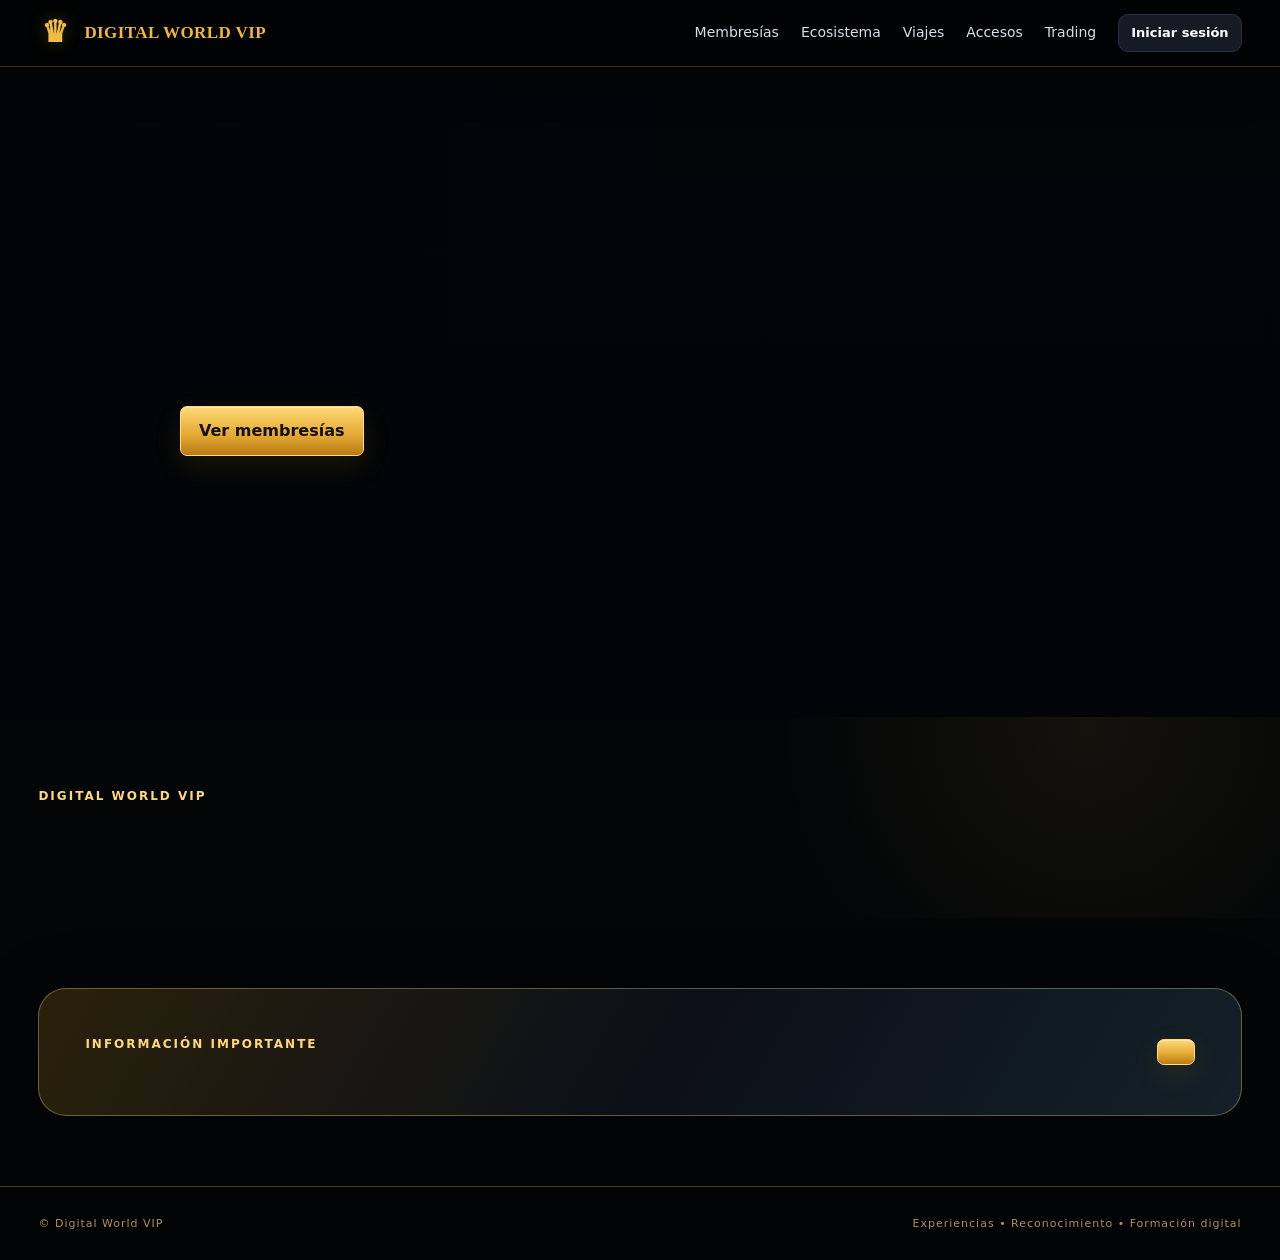
<file: viajes.html>
<!doctype html>
<html lang="es">
<head><meta charset="utf-8"><meta name="viewport" content="width=device-width,initial-scale=1"><title>Viajes e incentivos | Digital World VIP</title><meta name="description" content="Conoce las experiencias, viajes e incentivos disponibles dentro del ecosistema Digital World VIP."><meta name="robots" content="index,follow"><link rel="canonical" href="https://digitalworldvip.online/viajes.html"><link rel="stylesheet" href="/styles.css"><link rel="stylesheet" href="/final-updates.css"><script src="/config.js"></script></head>
<body data-public-page="viajes">
<header class="topbar topbar-premium"><div class="container nav"><a class="brand brand-premium" href="/"><span class="brand-mark">DW</span><span data-brand>DIGITAL WORLD VIP</span></a><nav class="navlinks"><a href="/#membresias">Membresías</a><a href="/#ecosistema">Ecosistema</a><a href="/viajes.html">Viajes</a><a href="/ofertas.html">Accesos</a><a href="/trading.html">Trading</a><a class="btn btn-dark btn-small" href="/login.html">Iniciar sesión</a></nav></div></header>
<main>
<section class="subpage-hero" id="pageHero"><video id="pageHeroVideo" class="subpage-hero-video" autoplay muted loop playsinline preload="metadata"><source id="pageHeroVideoSource" src="" type="video/mp4"></video><div class="subpage-hero-bg" id="pageHeroBg"></div><div class="subpage-hero-shade"></div><div class="container subpage-hero-content"><div class="eyebrow" id="pageEyebrow"></div><h1 id="pageTitle"></h1><p id="pageSubtitle"></p><a class="btn btn-primary btn-glow" href="/#membresias">Ver membresías</a></div></section>
<section class="section story-section"><div class="container"><div class="section-title left-title"><div class="eyebrow">DIGITAL WORLD VIP</div><h2 id="bodyTitle"></h2><p id="bodyText"></p></div><div class="experience-grid" id="pageCards"></div></div></section>
<section class="section"><div class="container"><div class="cta cta-premium"><div><div class="eyebrow">Información importante</div><h2 id="ctaTitle"></h2><p id="ctaText"></p></div><a id="ctaButton" class="btn btn-primary btn-glow" href="/#membresias"></a></div></div></section>
</main><footer class="footer footer-premium"><div class="container footer-row"><span>© <span id="year"></span> <span data-brand>Digital World VIP</span></span><span>Experiencias • Reconocimiento • Formación digital</span></div></footer><script type="module" src="/js/public-page.js"></script><script type="module" src="/js/seo-public.js"></script></body></html>
</file>
<file: styles.css>
:root{
  --bg:#07090d;--panel:#10141d;--panel2:#151b26;--text:#f7f8fb;--muted:#9ea8b8;
  --gold:#e5b94f;--gold2:#ffd878;--bronze:#c17a4a;--diamond:#a9e9ff;--line:#252c39;
  --ok:#49d18b;--danger:#ff6b6b;--shadow:0 20px 60px rgba(0,0,0,.35)
}
*{box-sizing:border-box}html{scroll-behavior:smooth}body{margin:0;font-family:Inter,system-ui,-apple-system,Segoe UI,Roboto,Arial,sans-serif;background:radial-gradient(circle at 20% 0,#141827 0,#07090d 38%,#050609 100%);color:var(--text);line-height:1.55}a{color:inherit;text-decoration:none}button,input,textarea,select{font:inherit}img{max-width:100%;display:block}.container{width:min(1160px,92%);margin:auto}.topbar{position:sticky;top:0;z-index:50;background:rgba(7,9,13,.82);backdrop-filter:blur(16px);border-bottom:1px solid rgba(255,255,255,.06)}.nav{display:flex;align-items:center;justify-content:space-between;gap:20px;min-height:76px}.brand{display:flex;align-items:center;gap:12px;font-weight:900;letter-spacing:.8px}.brand-mark{width:42px;height:42px;border-radius:13px;display:grid;place-items:center;color:#08090c;background:linear-gradient(135deg,var(--gold2),var(--gold));font-weight:1000;box-shadow:0 0 28px rgba(229,185,79,.24)}.navlinks{display:flex;align-items:center;gap:22px;color:#d8dde8;font-size:14px}.btn{border:0;border-radius:12px;padding:12px 18px;cursor:pointer;font-weight:800;display:inline-flex;align-items:center;justify-content:center;gap:8px;transition:.2s}.btn:hover{transform:translateY(-1px)}.btn-primary{background:linear-gradient(135deg,var(--gold2),var(--gold));color:#111}.btn-dark{background:#151a24;color:#fff;border:1px solid #2b3341}.btn-danger{background:#2b1519;color:#ffb6bd;border:1px solid #60303a}.btn-small{padding:8px 12px;border-radius:10px;font-size:13px}.hero{padding:86px 0 64px}.hero-grid{display:grid;grid-template-columns:1.14fr .86fr;gap:46px;align-items:center}.eyebrow{text-transform:uppercase;letter-spacing:2px;font-size:12px;color:var(--gold2);font-weight:900}.hero h1{font-size:clamp(44px,6vw,78px);line-height:.98;margin:14px 0 22px;letter-spacing:-3px}.hero h1 span{background:linear-gradient(90deg,#fff3c9,var(--gold),#fff);-webkit-background-clip:text;background-clip:text;color:transparent}.lead{font-size:18px;color:#b9c1cf;max-width:760px}.hero-actions{display:flex;gap:12px;flex-wrap:wrap;margin-top:28px}.hero-card{border:1px solid #2b313d;background:linear-gradient(180deg,rgba(23,28,40,.94),rgba(12,15,22,.96));border-radius:28px;padding:26px;box-shadow:var(--shadow);position:relative;overflow:hidden}.hero-card:before{content:"";position:absolute;width:240px;height:240px;border-radius:50%;background:rgba(229,185,79,.12);filter:blur(30px);top:-100px;right:-70px}.stat-grid{display:grid;grid-template-columns:1fr 1fr;gap:12px;margin-top:22px}.stat{background:#0c1017;border:1px solid #242b37;border-radius:15px;padding:15px}.stat b{display:block;font-size:22px;color:#fff}.stat span{font-size:12px;color:var(--muted)}.section{padding:76px 0}.section-title{text-align:center;max-width:760px;margin:0 auto 42px}.section-title h2{font-size:clamp(30px,4vw,48px);margin:7px 0 12px;letter-spacing:-1.4px}.section-title p{color:var(--muted)}.plans{display:grid;grid-template-columns:repeat(3,1fr);gap:22px}.plan-card{border:1px solid #2b313d;background:linear-gradient(180deg,#111722,#0b0e14);border-radius:24px;padding:26px;position:relative;overflow:hidden;box-shadow:var(--shadow)}.plan-card.featured{transform:translateY(-10px);border-color:rgba(229,185,79,.75)}.plan-badge{display:inline-flex;border-radius:999px;padding:7px 11px;font-size:11px;font-weight:900;letter-spacing:1.4px;text-transform:uppercase}.badge-bronze{background:rgba(193,122,74,.15);color:#e7a577}.badge-gold{background:rgba(229,185,79,.15);color:#ffd878}.badge-diamond{background:rgba(169,233,255,.14);color:#bceeff}.plan-card h3{font-size:28px;margin:18px 0 8px}.plan-card p{color:var(--muted)}.price{margin:22px 0}.price strong{font-size:38px;letter-spacing:-1px}.price small{display:block;color:var(--muted)}.features{padding:0;list-style:none;margin:20px 0 26px}.features li{padding:10px 0;border-bottom:1px solid #222834;color:#dbe0e9}.features li:before{content:"✓";color:var(--ok);font-weight:900;margin-right:10px}.full{width:100%}.founders{display:grid;grid-template-columns:repeat(4,1fr);gap:18px}.founder{background:#10151e;border:1px solid #262d39;border-radius:20px;overflow:hidden}.founder-photo{aspect-ratio:4/4.3;background:linear-gradient(145deg,#242b38,#10141b);display:grid;place-items:center;color:#6f7888;font-weight:800}.founder-body{padding:18px}.founder-body h4{margin:0 0 4px;font-size:19px}.founder-body .role{color:var(--gold2);font-size:12px;font-weight:800}.founder-body p{color:var(--muted);font-size:13px}.cta{background:linear-gradient(135deg,#1d1a12,#11151f);border:1px solid rgba(229,185,79,.35);border-radius:28px;padding:38px;display:flex;align-items:center;justify-content:space-between;gap:30px}.footer{border-top:1px solid #202631;padding:28px 0;color:#8791a1;font-size:13px}.footer-row{display:flex;justify-content:space-between;gap:20px;flex-wrap:wrap}.page{min-height:100vh;padding:40px 0 80px}.auth-wrap{width:min(480px,92%);margin:50px auto}.panel{background:#0e131b;border:1px solid #29313e;border-radius:22px;padding:24px;box-shadow:var(--shadow)}.panel h1,.panel h2,.panel h3{margin-top:0}.field{display:flex;flex-direction:column;gap:7px;margin-bottom:15px}.field label{font-size:13px;font-weight:800;color:#d6dbe5}.field input,.field textarea,.field select{width:100%;background:#080b10;border:1px solid #303847;border-radius:11px;color:#fff;padding:12px 13px;outline:none}.field textarea{min-height:110px;resize:vertical}.field input:focus,.field textarea:focus,.field select:focus{border-color:#8c7540}.notice{padding:12px 14px;border-radius:12px;background:#111722;border:1px solid #2b3443;color:#bcc6d4;font-size:13px}.notice.ok{border-color:#23563c;color:#a7f0c8;background:#0d1c15}.notice.error{border-color:#663039;color:#ffc3c9;background:#1d0e11}.hidden{display:none!important}.app-shell{display:grid;grid-template-columns:250px 1fr;min-height:100vh}.sidebar{background:#090c11;border-right:1px solid #222936;padding:22px;position:sticky;top:0;height:100vh}.sidebar .brand{margin-bottom:28px}.side-nav{display:flex;flex-direction:column;gap:7px}.side-nav button{width:100%;text-align:left;background:transparent;color:#aeb7c6;border:0;padding:11px 12px;border-radius:10px;cursor:pointer}.side-nav button.active,.side-nav button:hover{background:#151b25;color:#fff}.main{padding:28px}.main-head{display:flex;justify-content:space-between;align-items:center;gap:20px;margin-bottom:24px}.grid-2{display:grid;grid-template-columns:1fr 1fr;gap:18px}.grid-3{display:grid;grid-template-columns:repeat(3,1fr);gap:18px}.metric{padding:18px;background:#10151e;border:1px solid #252d3a;border-radius:16px}.metric span{color:var(--muted);font-size:12px}.metric strong{display:block;font-size:26px;margin-top:5px}.table-wrap{overflow:auto;border:1px solid #29313e;border-radius:16px}.table{width:100%;border-collapse:collapse;min-width:720px;background:#0d1118}.table th,.table td{padding:12px 13px;text-align:left;border-bottom:1px solid #242b37;font-size:13px}.table th{color:#aeb8c7;background:#101620}.table td{color:#d9dfe8}.tag{display:inline-flex;padding:5px 9px;border-radius:999px;background:#19212d;color:#cdd7e5;font-size:11px;font-weight:800}.toolbar{display:flex;gap:9px;flex-wrap:wrap;margin:12px 0 18px}.modal-backdrop{position:fixed;inset:0;background:rgba(0,0,0,.7);display:grid;place-items:center;z-index:100;padding:18px}.modal{width:min(620px,100%);max-height:90vh;overflow:auto;background:#0d1219;border:1px solid #303947;border-radius:20px;padding:22px}.lesson{background:#10161f;border:1px solid #29313e;border-radius:16px;padding:18px;margin-bottom:14px}.lesson h3{margin:0 0 6px}.lesson p{color:var(--muted)}.video{aspect-ratio:16/9;background:#07090d;border:1px solid #29313e;border-radius:14px;display:grid;place-items:center;overflow:hidden;margin-top:12px}.video video{width:100%;height:100%}.top-actions{display:flex;gap:10px;align-items:center}.mobile-menu{display:none}
@media(max-width:920px){.hero-grid,.plans,.founders,.grid-2,.grid-3{grid-template-columns:1fr}.founders{grid-template-columns:1fr 1fr}.navlinks{display:none}.hero-card{margin-top:10px}.plan-card.featured{transform:none}.app-shell{grid-template-columns:1fr}.sidebar{position:relative;height:auto;border-right:0;border-bottom:1px solid #222936}.main{padding:18px}.side-nav{display:grid;grid-template-columns:repeat(2,1fr)}.cta{flex-direction:column;align-items:flex-start}}
@media(max-width:560px){.founders{grid-template-columns:1fr}.hero{padding-top:56px}.hero h1{letter-spacing:-2px}.cta{padding:25px}.main-head{align-items:flex-start;flex-direction:column}.top-actions{width:100%;flex-wrap:wrap}}

/* =========================================================
   DIGITAL WORLD VIP — TEMA PREMIUM V3
   Diseño visual para portada, membresías y secciones públicas
   ========================================================= */
:root{
  --bronze-deep:#6f3d1f;
  --bronze-mid:#b86f3f;
  --bronze-light:#e3a06c;
  --gold-deep:#806119;
  --gold-mid:#d8ad3b;
  --gold-light:#ffe394;
  --diamond-deep:#496576;
  --diamond-mid:#9bd8ea;
  --diamond-light:#effcff;
  --lux-black:#050608;
  --lux-navy:#08101c;
}

body{background:linear-gradient(180deg,#050608 0%,#080b12 36%,#07090d 100%)}
.topbar-premium{background:rgba(4,6,10,.72);border-bottom:1px solid rgba(255,214,120,.14)}
.brand-premium{font-family:Georgia,'Times New Roman',serif;letter-spacing:1.4px}
.brand-premium .brand-mark{font-family:Inter,system-ui,sans-serif;border:1px solid rgba(255,255,255,.26);background:linear-gradient(145deg,#fff0b5 0%,#d3a632 44%,#8e6a19 100%);box-shadow:0 0 36px rgba(222,180,65,.3)}

.hero-video{position:relative;min-height:760px;padding:118px 0 95px;overflow:hidden;display:flex;align-items:center;isolation:isolate}
.hero-bg-video{position:absolute;inset:0;width:100%;height:100%;object-fit:cover;z-index:-4;filter:saturate(.95) contrast(1.08)}
.hero-shade{position:absolute;inset:0;z-index:-3;background:linear-gradient(90deg,rgba(2,4,8,.94) 0%,rgba(3,6,11,.77) 43%,rgba(3,6,11,.32) 73%,rgba(2,4,8,.62) 100%)}
.hero-shade:after{content:"";position:absolute;inset:0;background:linear-gradient(180deg,rgba(2,4,8,.16),rgba(2,4,8,.22) 55%,#050608 100%)}
.hero-glow{position:absolute;width:720px;height:720px;border-radius:50%;background:rgba(218,173,59,.14);filter:blur(115px);left:-260px;top:-160px;z-index:-2}
.hero-premium-grid{display:grid;grid-template-columns:1.15fr .62fr;gap:72px;align-items:center}
.hero-copy{max-width:810px}
.hero-brandline{font-size:clamp(19px,2.1vw,31px);font-family:Georgia,'Times New Roman',serif;letter-spacing:8px;color:#fff5d1;text-shadow:0 2px 22px rgba(0,0,0,.65);font-weight:700}
.hero-main-title{font-family:Georgia,'Times New Roman',serif;font-size:clamp(56px,8.2vw,108px)!important;letter-spacing:-4px!important;line-height:.86!important;margin:18px 0 24px!important;text-transform:uppercase;text-shadow:0 10px 36px rgba(0,0,0,.65)}
.hero-main-title span{background:linear-gradient(110deg,#fff9dc 0%,#f2cf6a 29%,#b98723 62%,#fff1a7 100%);-webkit-background-clip:text;background-clip:text;color:transparent;filter:drop-shadow(0 0 16px rgba(216,173,59,.17))}
.hero-dynamic-title{font-size:clamp(20px,2.2vw,31px);line-height:1.18;max-width:780px;margin:0 0 12px;color:#fff;font-weight:800;letter-spacing:-.6px}
.hero-lead{max-width:720px;color:#d4d8df;font-size:17px}
.hero-pills{display:flex;gap:9px;flex-wrap:wrap;margin:25px 0 4px}
.hero-pills span{border:1px solid rgba(255,226,147,.25);background:rgba(9,12,17,.46);backdrop-filter:blur(9px);border-radius:999px;padding:8px 13px;color:#f2e8c9;font-size:12px;font-weight:800;letter-spacing:.6px}
.btn-glow{box-shadow:0 12px 34px rgba(216,173,59,.2),0 0 0 1px rgba(255,244,193,.1) inset}
.btn-glass{background:rgba(8,12,18,.5);border:1px solid rgba(255,255,255,.22);color:#fff;backdrop-filter:blur(10px)}
.btn-glass:hover{border-color:rgba(255,225,139,.52);background:rgba(16,18,22,.66)}

.hero-lux-card{position:relative;padding:31px;border-radius:28px;border:1px solid rgba(255,223,132,.23);background:linear-gradient(145deg,rgba(12,16,23,.83),rgba(5,7,11,.63));box-shadow:0 30px 90px rgba(0,0,0,.5);backdrop-filter:blur(18px);overflow:hidden}
.hero-lux-card:after{content:"";position:absolute;width:190px;height:190px;border-radius:50%;background:rgba(216,173,59,.18);filter:blur(55px);top:-70px;right:-50px}
.lux-icon{width:58px;height:58px;border-radius:18px;display:grid;place-items:center;margin-bottom:22px;background:linear-gradient(145deg,#fff1a2,#c89328);color:#1b160a;font-weight:1000;font-size:14px;letter-spacing:1.2px;box-shadow:0 12px 40px rgba(216,173,59,.23)}
.hero-lux-card h2{font-size:32px;line-height:1.07;margin:8px 0 14px;letter-spacing:-1px}
.hero-lux-card>p{color:#c5cbd4;margin:0}
.premium-stats .stat{background:rgba(3,6,10,.6);border-color:rgba(255,230,166,.12)}
.premium-stats .stat b{color:#ffe39a}

.premium-strip{border-top:1px solid rgba(255,221,126,.08);border-bottom:1px solid rgba(255,221,126,.12);background:linear-gradient(90deg,#06080d,#111008,#06080d);overflow:hidden}
.premium-strip-inner{min-height:66px;display:flex;align-items:center;justify-content:space-between;gap:16px;color:#cdbb84;font-size:11px;font-weight:900;letter-spacing:2.5px;white-space:nowrap}
.premium-strip-inner i{width:5px;height:5px;border-radius:50%;background:#d8ad3b;box-shadow:0 0 14px rgba(216,173,59,.65)}

.memberships-premium{background:radial-gradient(circle at 50% 20%,rgba(216,173,59,.07),transparent 43%)}
.plan-card{transition:transform .25s ease,border-color .25s ease,box-shadow .25s ease;padding-top:31px}
.plan-card:hover{transform:translateY(-6px)}
.plan-card.featured:hover{transform:translateY(-15px)}
.plan-topline{position:absolute;top:0;left:0;right:0;height:4px}
.plan-bronce{border-color:rgba(184,111,63,.42);background:linear-gradient(180deg,rgba(43,25,17,.72),#0b0e14 45%)}
.plan-bronce .plan-topline{background:linear-gradient(90deg,#5f321b,#d58a56,#6b3921)}
.plan-bronce:hover{border-color:rgba(227,160,108,.68);box-shadow:0 25px 70px rgba(80,43,24,.28)}
.plan-oro{border-color:rgba(216,173,59,.58);background:linear-gradient(180deg,rgba(51,42,17,.76),#0b0e14 45%)}
.plan-oro .plan-topline{background:linear-gradient(90deg,#8a6617,#ffe394,#9c741c)}
.plan-oro:hover{border-color:rgba(255,227,148,.75);box-shadow:0 25px 80px rgba(181,133,29,.24)}
.plan-diamante{border-color:rgba(155,216,234,.48);background:linear-gradient(180deg,rgba(21,43,54,.78),#0b0e14 45%)}
.plan-diamante .plan-topline{background:linear-gradient(90deg,#456879,#effcff,#719dae)}
.plan-diamante:hover{border-color:rgba(220,249,255,.78);box-shadow:0 25px 80px rgba(85,164,190,.2)}
.plan-heading-row{display:flex;align-items:center;justify-content:space-between;gap:12px}
.plan-level{font-size:10px;text-transform:uppercase;letter-spacing:1.2px;color:#8793a4;font-weight:900}
.badge-bronze{border:1px solid rgba(227,160,108,.22);background:linear-gradient(90deg,rgba(111,61,31,.4),rgba(184,111,63,.18));color:#f0b183}
.badge-gold{border:1px solid rgba(255,227,148,.25);background:linear-gradient(90deg,rgba(128,97,25,.45),rgba(216,173,59,.16));color:#ffe394}
.badge-diamond{border:1px solid rgba(239,252,255,.22);background:linear-gradient(90deg,rgba(73,101,118,.45),rgba(155,216,234,.15));color:#e7fbff}
.price-stack{display:grid;grid-template-columns:1fr 1fr;gap:9px;margin:22px 0}
.price-stack .price{margin:0;padding:14px;border:1px solid rgba(255,255,255,.07);border-radius:14px;background:rgba(0,0,0,.18)}
.price-stack .price strong{font-size:29px}
.price-usd strong{color:#f4d67e}
.plan-actions{display:grid;gap:9px}

.left-title{text-align:left;margin-left:0}
.ecosystem{background:linear-gradient(180deg,#07090d 0%,#0b0e14 100%)}
.marketing-grid{display:grid;grid-template-columns:1.2fr .8fr .8fr;gap:18px}
.marketing-card{position:relative;min-height:390px;border-radius:24px;overflow:hidden;border:1px solid rgba(255,255,255,.1);background:#10141d;box-shadow:0 24px 70px rgba(0,0,0,.32)}
.marketing-card-large{min-height:510px}
.marketing-card img{width:100%;height:100%;object-fit:cover;position:absolute;inset:0;transition:transform .55s ease;filter:saturate(.84) contrast(1.04)}
.marketing-card:hover img{transform:scale(1.045)}
.marketing-card:after{content:"";position:absolute;inset:0;background:linear-gradient(180deg,rgba(2,4,7,.03) 25%,rgba(2,4,8,.94) 100%)}
.marketing-overlay{position:absolute;left:0;right:0;bottom:0;padding:28px;z-index:2}
.marketing-number{font-family:Georgia,'Times New Roman',serif;color:#f0ca68;font-size:12px;letter-spacing:2px;font-weight:900}
.marketing-overlay h3{font-size:25px;margin:7px 0 8px;letter-spacing:-.6px}
.marketing-overlay p{margin:0;color:#c3cad4;font-size:14px;max-width:420px}

.academy-premium{background:radial-gradient(circle at 15% 50%,rgba(216,173,59,.08),transparent 32%)}
.cta-premium{padding:46px;background:linear-gradient(120deg,rgba(57,43,13,.74),rgba(12,17,26,.94) 52%,rgba(30,47,58,.65));border-color:rgba(255,224,137,.34);box-shadow:0 24px 80px rgba(0,0,0,.27)}
.cta-premium h2{font-family:Georgia,'Times New Roman',serif;font-size:clamp(32px,4vw,50px);line-height:1.04;margin:8px 0 12px;letter-spacing:-1.4px}
.cta-premium p{color:#c2c8d1;max-width:720px}

.founders-section{background:#06080c}
.founder{transition:.25s;border-color:rgba(255,255,255,.09);background:linear-gradient(180deg,#11161f,#0b0e14)}
.founder:hover{transform:translateY(-5px);border-color:rgba(216,173,59,.3)}
.founder-photo{background:linear-gradient(145deg,#222a35,#0d1118)}
.footer-premium{background:#040609;border-top-color:rgba(255,224,137,.1)}

@media(max-width:1050px){
  .hero-premium-grid{grid-template-columns:1fr;gap:34px}
  .hero-lux-card{max-width:650px}
  .marketing-grid{grid-template-columns:1fr 1fr}
  .marketing-card-large{grid-column:1/-1;min-height:430px}
}
@media(max-width:720px){
  .hero-video{min-height:790px;padding:92px 0 70px}
  .hero-main-title{font-size:clamp(52px,17vw,82px)!important;letter-spacing:-2.5px!important}
  .hero-brandline{letter-spacing:4px}
  .premium-strip-inner{justify-content:flex-start;overflow:auto}
  .marketing-grid{grid-template-columns:1fr}
  .marketing-card,.marketing-card-large{grid-column:auto;min-height:360px}
  .price-stack{grid-template-columns:1fr}
  .cta-premium{padding:28px}
}
@media(prefers-reduced-motion:reduce){
  .hero-bg-video{display:none}
  .hero-video{background:url('https://images.pexels.com/videos/35244308/drone-sunset-35244308.jpeg?auto=compress&dpr=1&h=750&w=1260') center/cover no-repeat}
}

/* =========================================================
   DIGITAL WORLD VIP — V4: PAGINAS, VIAJES Y CONTENIDO EDITABLE
   ========================================================= */
.hero-poster{position:absolute;inset:0;z-index:-5;background-position:center;background-size:cover;background-repeat:no-repeat;transform:scale(1.01)}

.explore-section{background:linear-gradient(180deg,#06080c,#090d14)}
.explore-grid{display:grid;grid-template-columns:1fr 1fr;gap:22px}
.explore-card{position:relative;min-height:480px;border-radius:28px;overflow:hidden;border:1px solid rgba(255,255,255,.11);box-shadow:0 30px 85px rgba(0,0,0,.38);isolation:isolate;transition:.3s}
.explore-card:hover{transform:translateY(-7px);border-color:rgba(255,220,125,.4)}
.explore-bg{position:absolute;inset:0;background-position:center;background-size:cover;z-index:-3;transition:transform .6s ease}
.explore-card:hover .explore-bg{transform:scale(1.045)}
.explore-overlay{position:absolute;inset:0;z-index:-2;background:linear-gradient(180deg,rgba(4,6,10,.04),rgba(4,6,10,.22) 35%,rgba(4,6,10,.93) 100%)}
.explore-content{position:absolute;left:0;right:0;bottom:0;padding:34px}
.explore-content>span{font-size:11px;color:#f5ce6b;letter-spacing:2.4px;font-weight:900}
.explore-content h3{font-family:Georgia,'Times New Roman',serif;font-size:38px;line-height:1.02;margin:8px 0 10px}
.explore-content p{color:#d0d6df;max-width:520px;margin:0 0 16px}
.explore-content b{color:#ffe28b;font-size:13px}

.subpage-hero{position:relative;min-height:650px;display:flex;align-items:flex-end;padding:130px 0 80px;overflow:hidden;isolation:isolate}
.subpage-hero-bg{position:absolute;inset:0;z-index:-3;background-position:center;background-size:cover;transform:scale(1.01)}
.subpage-hero-shade{position:absolute;inset:0;z-index:-2;background:linear-gradient(180deg,rgba(2,4,8,.16),rgba(2,4,8,.48) 48%,rgba(2,4,8,.96) 100%),linear-gradient(90deg,rgba(2,4,8,.78),rgba(2,4,8,.1) 70%)}
.subpage-hero-content{max-width:920px}
.subpage-hero-content h1{font-family:Georgia,'Times New Roman',serif;font-size:clamp(52px,7vw,96px);line-height:.94;margin:12px 0 20px;letter-spacing:-3px;text-shadow:0 12px 38px rgba(0,0,0,.55)}
.subpage-hero-content p{font-size:20px;max-width:820px;color:#e1e5eb;margin-bottom:28px}
.story-section{background:radial-gradient(circle at 85% 5%,rgba(216,173,59,.08),transparent 28%)}
.experience-grid{display:grid;grid-template-columns:repeat(2,1fr);gap:22px}
.experience-card{background:linear-gradient(180deg,#111720,#0a0e14);border:1px solid rgba(255,255,255,.09);border-radius:25px;overflow:hidden;box-shadow:0 24px 70px rgba(0,0,0,.28);transition:.25s}
.experience-card:hover{transform:translateY(-5px);border-color:rgba(226,184,75,.35)}
.experience-image{aspect-ratio:16/9;background:#111;overflow:hidden}
.experience-image img{width:100%;height:100%;object-fit:cover;transition:.5s}
.experience-card:hover img{transform:scale(1.04)}
.experience-body{padding:24px}
.experience-body>span{color:#f1c65d;font-size:10px;font-weight:900;letter-spacing:2px}
.experience-body h3{font-size:26px;margin:7px 0 10px}
.experience-body p{color:#adb7c6;margin:0}

.visual-admin-list{display:grid;gap:20px;margin-top:18px}
.visual-page-panel{padding:26px}
.visual-card-admin-grid{display:grid;grid-template-columns:repeat(3,minmax(0,1fr));gap:16px;margin-top:24px;padding-top:22px;border-top:1px solid #252c39}
.media-admin-card{background:#0a0e14;border:1px solid #29313e;border-radius:17px;padding:15px}
.media-admin-preview{height:145px;border-radius:12px;overflow:hidden;background:#07090d;display:grid;place-items:center;color:#6f7888;margin-bottom:14px}
.media-admin-preview img{width:100%;height:100%;object-fit:cover}
.media-admin-card textarea{min-height:90px}

@media(max-width:1000px){.visual-card-admin-grid{grid-template-columns:1fr 1fr}.explore-grid{grid-template-columns:1fr}.explore-card{min-height:420px}}
@media(max-width:720px){.experience-grid,.visual-card-admin-grid{grid-template-columns:1fr}.subpage-hero{min-height:590px;padding-bottom:60px}.subpage-hero-content h1{letter-spacing:-2px}.explore-card{min-height:380px}.explore-content h3{font-size:32px}}

/* =========================================================
   DIGITAL WORLD VIP — V5: ACADEMIA PREMIUM, RECURSOS Y APK
   ========================================================= */
.admin-course-block{padding:20px 0;border-top:1px solid #252c39}.admin-course-block:first-child{border-top:0}.admin-lesson-row{display:flex;justify-content:space-between;gap:18px;align-items:center;border-top:1px solid #252c39;padding:14px 0}.admin-lesson-row b{display:block;margin-bottom:4px}.admin-lesson-meta{font-size:12px;color:#8993a3}.resource-admin-list{display:grid;gap:10px;margin-top:18px}.resource-admin-item{display:flex;justify-content:space-between;gap:15px;align-items:center;padding:12px 14px;border-radius:13px;background:#090d13;border:1px solid #252d39}.resource-admin-item>div{display:grid;grid-template-columns:auto 1fr;align-items:center;gap:5px 10px}.resource-admin-item small{grid-column:2;color:#7f8998;overflow-wrap:anywhere}.resource-create-form{margin-top:18px;padding:16px;border:1px solid #2c3542;border-radius:16px;background:#090d13}

.academy-plan-section{margin-bottom:34px;padding:2px;border-radius:27px}.academy-plan-head{display:flex;align-items:end;justify-content:space-between;gap:20px;margin:0 0 14px;padding:22px 24px;border-radius:22px;background:linear-gradient(135deg,#111722,#0a0d13);border:1px solid #28313e}.academy-plan-head h2{font-family:Georgia,'Times New Roman',serif;font-size:38px;margin:5px 0 0}.academy-bronce .academy-plan-head{border-color:rgba(205,126,74,.45);box-shadow:inset 0 1px rgba(239,174,125,.08)}.academy-oro .academy-plan-head{border-color:rgba(232,187,76,.5);box-shadow:inset 0 1px rgba(255,228,145,.09)}.academy-diamante .academy-plan-head{border-color:rgba(151,220,241,.5);box-shadow:inset 0 1px rgba(225,250,255,.09)}.plan-access-chip{font-size:11px;font-weight:900;text-transform:uppercase;letter-spacing:1.4px;border:1px solid rgba(255,255,255,.13);border-radius:999px;padding:7px 11px;color:#cdd5e1;background:#101721}.course-premium{margin-bottom:20px;background:linear-gradient(180deg,#0e141d,#090d13);border-color:#2c3542}.course-heading{display:flex;justify-content:space-between;align-items:flex-start;gap:20px;padding-bottom:18px;border-bottom:1px solid #222a36}.course-heading h2{font-size:28px;margin:5px 0 7px}.course-heading p{color:#9ca6b5;margin:0}.course-heading>span{color:#f1cb68;border:1px solid rgba(232,187,76,.24);border-radius:999px;padding:6px 10px;font-size:11px;font-weight:900;white-space:nowrap}.lesson-premium{margin:16px 0 0;padding:22px;background:linear-gradient(145deg,#111822,#0a0f16);border:1px solid #2a3340;border-radius:20px}.lesson-title-row{display:flex;align-items:center;justify-content:space-between;gap:16px}.lesson-kicker{font-size:10px;letter-spacing:2px;font-weight:900;color:#e7bc55}.lesson-premium h3{font-size:23px;margin:5px 0}.lesson-premium>p{color:#aab3c1;margin-top:5px}.lesson-video-area{display:grid;gap:14px;margin-top:18px}.video-player-shell,.youtube-embed{aspect-ratio:16/9;border-radius:18px;overflow:hidden;background:#040609;border:1px solid #2a3441}.video-placeholder{height:100%;display:flex;flex-direction:column;align-items:center;justify-content:center;text-align:center;padding:22px;background:radial-gradient(circle at 50% 35%,rgba(226,179,62,.14),transparent 35%),#06090e}.video-placeholder h4{font-size:20px;margin:9px 0 4px}.video-placeholder p{color:#8993a3;max-width:480px;margin:0 0 14px}.play-orb{height:58px;width:58px;border-radius:50%;display:grid;place-items:center;padding-left:4px;background:linear-gradient(145deg,#ffe18b,#be8820);color:#111;box-shadow:0 0 32px rgba(222,172,51,.28)}.academy-video{display:block;width:100%;height:100%;object-fit:contain;background:#000}.youtube-embed iframe{border:0;width:100%;height:100%;display:block}.lesson-no-video{padding:16px;border-radius:14px;border:1px dashed #303a48;color:#7f8997;background:#090d13}.lesson-resources-area{margin-top:18px}.resources-heading{display:flex;align-items:end;justify-content:space-between;gap:12px;margin-bottom:11px}.resources-heading span{font-weight:900;color:#f2d078}.resources-heading small{color:#7f8997}.resource-grid{display:grid;grid-template-columns:repeat(3,minmax(0,1fr));gap:12px}.resource-file-card,.resource-image-card{border:1px solid #293340;border-radius:15px;background:#0a0f16;overflow:hidden;transition:.2s}.resource-file-card{display:flex;gap:12px;align-items:center;padding:14px}.resource-file-card:hover,.resource-image-card:hover{transform:translateY(-2px);border-color:rgba(232,187,76,.48)}.resource-file-card>div{min-width:0}.resource-file-card b,.resource-image-card b{display:block;color:#edf0f5;white-space:nowrap;overflow:hidden;text-overflow:ellipsis}.resource-file-card small,.resource-image-card span{display:block;color:#8993a3;font-size:11px;margin-top:3px}.resource-icon{width:44px;height:44px;flex:0 0 44px;border-radius:12px;display:grid;place-items:center;font-size:11px;font-weight:1000;letter-spacing:.5px;background:linear-gradient(145deg,#2b2312,#16130c);border:1px solid rgba(232,187,76,.27);color:#f0cd6a}.resource-apk .resource-icon{background:linear-gradient(145deg,#12341d,#0a1710);border-color:#285c37;color:#9de6af}.resource-image-card img{width:100%;aspect-ratio:16/10;object-fit:cover}.resource-image-card>div{padding:11px 12px}.tag-bronce{color:#efb487;border:1px solid rgba(205,126,74,.3)}.tag-oro{color:#f5d16e;border:1px solid rgba(232,187,76,.3)}.tag-diamante{color:#c7f3ff;border:1px solid rgba(151,220,241,.3)}

@media(max-width:900px){.resource-grid{grid-template-columns:repeat(2,minmax(0,1fr))}.admin-lesson-row{align-items:flex-start;flex-direction:column}.academy-plan-head{align-items:flex-start;flex-direction:column}}
@media(max-width:640px){.resource-grid{grid-template-columns:1fr}.course-heading{flex-direction:column}.academy-plan-head h2{font-size:31px}.resources-heading{align-items:flex-start;flex-direction:column}}

/* =========================================================
   DIGITAL WORLD VIP — V6: ACCESOS DIGITALES + TRADING
   ========================================================= */
.digital-access-home{background:linear-gradient(180deg,#080b10,#05070a)}
.offer-preview-grid{display:grid;grid-template-columns:repeat(4,minmax(0,1fr));gap:18px}
.offer-preview-card{background:linear-gradient(180deg,#111722,#090d13);border:1px solid #2c3542;border-radius:20px;overflow:hidden;transition:.25s;box-shadow:0 22px 65px rgba(0,0,0,.28)}
.offer-preview-card:hover{transform:translateY(-5px);border-color:rgba(232,187,76,.48)}
.offer-preview-media{height:190px;background:#0b0f15;overflow:hidden}.offer-preview-media img{width:100%;height:100%;object-fit:cover}
.offer-placeholder{width:100%;height:100%;min-height:140px;display:grid;place-items:center;background:radial-gradient(circle at 50% 25%,rgba(234,193,82,.2),transparent 35%),linear-gradient(135deg,#15120a,#080b11 55%,#101824);color:#f5d36e;font-family:Georgia,'Times New Roman',serif;font-size:46px;font-weight:900;letter-spacing:3px}
.offer-preview-body{padding:18px}.offer-preview-body>span{color:#c9962b;font-size:10px;font-weight:1000;letter-spacing:2px}.offer-preview-body h3{font-size:22px;margin:5px 0}.offer-preview-body p{color:#98a3b3;font-size:13px;min-height:42px}.mini-prices{display:flex;justify-content:space-between;gap:8px;color:#f4d274;font-size:13px;padding-top:10px;border-top:1px solid #252d39}
.trading-home-section,.trading-inline-wrap{background:#05070a}.trading-home-card{position:relative;display:block;min-height:430px;border-radius:28px;overflow:hidden;border:1px solid rgba(230,183,65,.35);box-shadow:0 30px 90px rgba(0,0,0,.4);isolation:isolate}.trading-home-bg{position:absolute;inset:0;z-index:-3;background:radial-gradient(circle at 75% 28%,rgba(0,168,255,.22),transparent 25%),radial-gradient(circle at 25% 55%,rgba(229,185,79,.21),transparent 27%),linear-gradient(125deg,#151006,#07111b 52%,#030509);background-size:cover;background-position:center}.trading-home-overlay{position:absolute;inset:0;z-index:-2;background:linear-gradient(90deg,rgba(3,5,8,.94),rgba(3,5,8,.42) 58%,rgba(3,5,8,.15))}.trading-home-content{position:absolute;left:0;bottom:0;max-width:780px;padding:48px}.trading-home-content>span{font-size:11px;letter-spacing:3px;color:#efc75f;font-weight:1000}.trading-home-content h2{font-family:Georgia,'Times New Roman',serif;font-size:clamp(42px,6vw,78px);line-height:.94;margin:10px 0 16px;color:#f7dc87;text-shadow:0 8px 30px #000}.trading-home-content p{font-size:18px;color:#d1d8e2}.trading-home-content b{color:#f7d77a}
.offers-hero{padding:150px 0 75px;background:radial-gradient(circle at 70% 10%,rgba(222,177,59,.15),transparent 24%),linear-gradient(180deg,#0b0e14,#07090d);border-bottom:1px solid #242c38}.offers-hero h1{font-family:Georgia,'Times New Roman',serif;font-size:clamp(48px,7vw,88px);line-height:.96;margin:10px 0 18px;max-width:1000px}.offers-hero p{font-size:19px;color:#aeb8c7;max-width:850px}
.digital-offers-grid{display:grid;grid-template-columns:repeat(3,minmax(0,1fr));gap:20px}.digital-offer-card{background:linear-gradient(180deg,#111720,#080c12);border:1px solid #293340;border-radius:23px;overflow:hidden;box-shadow:0 25px 70px rgba(0,0,0,.3);transition:.25s}.digital-offer-card:hover{transform:translateY(-5px);border-color:rgba(232,187,76,.44)}.digital-offer-media{position:relative;height:230px;background:#090d13;overflow:hidden}.digital-offer-media img{width:100%;height:100%;object-fit:cover}.offer-number{position:absolute;right:14px;top:14px;border-radius:999px;background:rgba(4,6,10,.78);backdrop-filter:blur(10px);border:1px solid rgba(255,255,255,.16);padding:6px 9px;font-size:11px;color:#f3d478;font-weight:900}.digital-offer-body{padding:22px}.digital-offer-body h2{font-size:28px;margin:5px 0}.digital-offer-body>p{color:#9ea8b8}.digital-offer-body ul{list-style:none;padding:0;margin:16px 0 20px}.digital-offer-body li{padding:7px 0 7px 20px;color:#c3cad4;position:relative;border-bottom:1px solid rgba(255,255,255,.05)}.digital-offer-body li:before{content:'✓';position:absolute;left:0;color:#e6bb50}.offer-prices{display:grid;grid-template-columns:1fr 1fr;gap:10px;margin:17px 0}.offer-prices>div{padding:12px;border-radius:13px;background:#090d13;border:1px solid #27303d}.offer-prices small{display:block;color:#7f8998;font-size:10px;text-transform:uppercase;letter-spacing:1px}.offer-prices strong{display:block;margin-top:4px;color:#f3d371;font-size:18px}.brand-disclaimer{margin-top:24px;color:#727d8d;font-size:12px;text-align:center}
.digital-offer-admin-grid{display:grid;grid-template-columns:repeat(2,minmax(0,1fr));gap:18px;margin-top:18px}.offer-page-admin{padding-top:18px;border-top:1px solid #28313d}.offer-admin-preview{height:190px}
.trading-hero{position:relative;min-height:760px;display:flex;align-items:center;padding:130px 0 70px;isolation:isolate;overflow:hidden}.trading-hero-bg{position:absolute;inset:0;z-index:-4;background:radial-gradient(circle at 80% 25%,rgba(0,156,255,.22),transparent 24%),radial-gradient(circle at 25% 50%,rgba(229,185,79,.2),transparent 30%),linear-gradient(125deg,#171105,#07121c 55%,#020407);background-position:center;background-size:cover}.trading-hero-overlay{position:absolute;inset:0;z-index:-3;background:linear-gradient(90deg,rgba(3,5,8,.94),rgba(3,5,8,.55) 56%,rgba(3,5,8,.84))}.trading-hero-inner{display:grid;grid-template-columns:1.3fr .7fr;gap:42px;align-items:center}.trading-hero-copy h1{font-family:Georgia,'Times New Roman',serif;font-size:clamp(64px,9vw,118px);line-height:.8;margin:14px 0 24px;color:#efc75d;text-shadow:0 15px 40px #000}.trading-hero-copy h1 span{display:block;color:#fff;font-size:.45em;letter-spacing:7px;margin-top:18px}.trading-hero-copy>p{max-width:770px;font-size:18px;color:#c5ced9}.trading-desc{border-left:2px solid #d9aa37;padding-left:18px}.trading-price-row{display:flex;gap:12px;margin:22px 0}.trading-price-row>div{min-width:165px;padding:13px 16px;border-radius:14px;background:rgba(8,12,18,.72);border:1px solid rgba(232,187,76,.27);backdrop-filter:blur(10px)}.trading-price-row small{display:block;color:#8f9aaa;font-size:10px;text-transform:uppercase}.trading-price-row strong{font-size:22px;color:#f2d176}.trading-login-card{background:linear-gradient(145deg,rgba(20,26,36,.94),rgba(7,10,15,.96));border:1px solid rgba(232,187,76,.33);border-radius:25px;padding:28px;box-shadow:0 30px 80px rgba(0,0,0,.48);backdrop-filter:blur(15px)}.trading-login-card h2{font-size:30px;margin:12px 0 8px}.trading-login-card>p{color:#98a3b3}.trading-resource-grid{display:grid;grid-template-columns:repeat(2,minmax(0,1fr));gap:18px}.trading-resource-card{background:linear-gradient(180deg,#111722,#090d13);border:1px solid #2a3441;border-radius:20px;overflow:hidden}.trading-resource-card>img,.trading-resource-card>video{width:100%;aspect-ratio:16/9;object-fit:cover;background:#000}.trading-resource-body{padding:20px}.trading-resource-body>span{font-size:10px;letter-spacing:2px;color:#e4ba52;font-weight:900}.trading-resource-body h3{font-size:24px;margin:6px 0}.trading-resource-body p{color:#9ca7b6}.trading-account-list{display:grid;gap:10px}
@media(max-width:1000px){.offer-preview-grid{grid-template-columns:repeat(2,1fr)}.digital-offers-grid{grid-template-columns:repeat(2,1fr)}.trading-hero-inner{grid-template-columns:1fr}.trading-hero{min-height:auto}.digital-offer-admin-grid{grid-template-columns:1fr}}
@media(max-width:680px){.offer-preview-grid,.digital-offers-grid,.trading-resource-grid{grid-template-columns:1fr}.trading-home-card{min-height:390px}.trading-home-content{padding:28px}.trading-price-row{flex-direction:column}.trading-hero-copy h1 span{letter-spacing:3px}}

/* =========================================================
   DIGITAL WORLD VIP — V7 VISUAL APROBADO
   Replica la dirección visual del mockup aprobado: negro + oro,
   hero cinematográfico, membresías metálicas y panel premium.
   ========================================================= */
:root{
  --dwv-black:#030507;--dwv-black2:#080b10;--dwv-panel:#0d1219;--dwv-panel2:#121923;
  --dwv-gold:#dca72c;--dwv-gold-light:#ffd56b;--dwv-gold-dark:#7d5312;
  --dwv-bronze:#c06b37;--dwv-bronze-light:#f0a06d;--dwv-diamond:#7fd3ff;--dwv-diamond-light:#d6f4ff;
}
body{background:#030507;color:#fff}.container{width:min(1420px,94%)}
.topbar-premium{position:sticky;top:0;background:#020406f2;border-bottom:1px solid rgba(220,167,44,.22);box-shadow:0 10px 40px rgba(0,0,0,.35);backdrop-filter:blur(14px)}
.topbar-premium .nav{min-height:66px}.brand-premium{color:#efbd43;font-weight:900;letter-spacing:.7px}.brand-mark{background:transparent!important;box-shadow:none!important;border:0!important;width:34px!important;height:34px!important;font-size:0!important;color:#efbd43!important}.brand-mark:before{content:'♛';font-size:30px;line-height:1;color:#efbd43;text-shadow:0 0 18px rgba(233,185,60,.25)}
.premium-navlinks{gap:31px}.premium-navlinks a{font-size:12px;letter-spacing:.35px;color:#f2f2f2;padding:23px 0 19px;border-bottom:2px solid transparent}.premium-navlinks a:hover,.premium-navlinks a.active{color:#efbd43;border-bottom-color:#efbd43}
.nav-cta-group{display:flex;gap:12px;align-items:center}.btn-outline-gold{background:rgba(3,5,8,.55);border:1px solid #9b6d18;color:#f4c551;border-radius:7px}.btn-outline-gold:hover{background:#151007;border-color:#e6b442}.btn-primary{background:linear-gradient(180deg,#ffd976,#e3a832 60%,#b97b15);color:#151006;border:1px solid #ffdc7d;border-radius:7px;box-shadow:inset 0 1px rgba(255,255,255,.35),0 10px 28px rgba(214,153,31,.12)}

.hero-approved{height:min(660px,68vw);min-height:520px;padding:0;display:flex;align-items:center;position:relative;border-bottom:1px solid #6c4814;overflow:hidden}.hero-approved .hero-bg-video,.hero-approved .hero-poster{position:absolute;inset:0;width:100%;height:100%;object-fit:cover}.hero-approved .hero-poster{background-size:cover;background-position:center}.hero-approved-shade{position:absolute;inset:0;background:linear-gradient(180deg,rgba(1,3,5,.1),rgba(1,3,5,.18) 48%,rgba(1,3,5,.72) 100%),linear-gradient(90deg,rgba(1,3,5,.28),rgba(1,3,5,.03),rgba(1,3,5,.26))}.hero-approved-vignette{position:absolute;inset:0;box-shadow:inset 0 -110px 120px rgba(0,0,0,.5),inset 0 0 140px rgba(0,0,0,.25);pointer-events:none}.hero-approved-inner{position:relative;z-index:5;text-align:center}.hero-approved-copy{max-width:1040px;margin:auto;padding-top:6px}.hero-approved-digital{font-size:clamp(26px,3.1vw,52px);font-weight:800;letter-spacing:17px;color:#f7f7f7;text-shadow:0 4px 16px #000;margin-left:17px}.hero-approved-world{font-family:Georgia,'Times New Roman',serif;font-size:clamp(80px,10.5vw,166px);line-height:.83;margin:10px 0 12px;background:linear-gradient(180deg,#fff0ab 0,#f8c54d 20%,#bb7514 55%,#ffd668 78%,#8a4c0a 100%);-webkit-background-clip:text;background-clip:text;color:transparent;letter-spacing:-5px;text-shadow:0 12px 18px rgba(0,0,0,.85);filter:drop-shadow(0 0 4px rgba(255,218,115,.7))}.hero-approved-slogan{font-size:clamp(28px,3vw,49px);line-height:1;margin:0 0 14px;color:#fff;font-weight:900;text-shadow:0 4px 15px #000;letter-spacing:.3px}.hero-approved-title{font-size:clamp(16px,1.55vw,23px);margin:0 0 6px;color:#f1f1f1;text-shadow:0 3px 8px #000}.hero-approved-meta{font-size:14px;color:#f0f0f0;margin:0}.hero-approved-meta span{color:#e0ad35;margin:0 7px}.hero-approved-sub{font-size:13px;color:#d4d4d4;margin:10px auto 16px;max-width:760px}.hero-approved-actions{display:flex;justify-content:center;gap:14px}.hero-approved-actions .btn{min-width:190px}

.membership-stage{padding:16px 0 11px;background:linear-gradient(180deg,#020406,#080a0d 72%,#030507);border-bottom:1px solid #6d4713}.approved-plans{grid-template-columns:repeat(3,minmax(0,1fr));gap:22px;max-width:1130px;margin:auto}.approved-plan-card{position:relative;border-radius:9px;overflow:hidden;border:1px solid #7d521b;background:#0b0907;box-shadow:0 12px 25px rgba(0,0,0,.5);min-height:248px}.approved-plan-card:before{content:'';position:absolute;inset:0;pointer-events:none;background:radial-gradient(circle at 36% 0,rgba(255,255,255,.08),transparent 31%),linear-gradient(135deg,rgba(255,255,255,.02),transparent 45%)}.approved-bronze{border-color:#9e592f;background:radial-gradient(circle at 20% 30%,rgba(188,95,46,.15),transparent 43%),linear-gradient(145deg,#180b07,#090706 70%)}.approved-gold{border-color:#d4a329;background:radial-gradient(circle at 25% 25%,rgba(232,183,55,.18),transparent 42%),linear-gradient(145deg,#1a1406,#0a0905 70%);box-shadow:0 0 0 1px rgba(247,201,79,.13),0 15px 35px rgba(0,0,0,.55)}.approved-diamond{border-color:#487d98;background:radial-gradient(circle at 25% 25%,rgba(104,193,235,.18),transparent 42%),linear-gradient(145deg,#071421,#071017 70%)}.approved-plan-inner{display:grid;grid-template-columns:105px 1fr;gap:8px;padding:20px}.approved-plan-emblem{display:grid;place-items:center}.approved-plan-emblem:before{content:'';position:absolute;width:74px;height:88px;clip-path:polygon(50% 0,91% 16%,85% 73%,50% 100%,15% 73%,9% 16%);background:linear-gradient(145deg,#f8c06f,#6b2f14);box-shadow:0 0 0 3px #2b150a,0 8px 20px #000}.approved-gold .approved-plan-emblem:before{background:linear-gradient(145deg,#ffe48d,#a3650d)}.approved-diamond .approved-plan-emblem:before{background:linear-gradient(145deg,#c7f4ff,#3f7fa3)}.approved-plan-emblem span{position:relative;z-index:3;font-size:28px;color:#fff3c3;text-shadow:0 2px 4px #000}.approved-diamond .approved-plan-emblem span{color:#e0f9ff}.approved-plan-title-row{display:flex;justify-content:space-between;align-items:center;gap:12px}.approved-plan-title-row h3{margin:0;font-size:25px;color:#ef9867}.approved-gold .approved-plan-title-row h3{color:#f7c94f}.approved-diamond .approved-plan-title-row h3{color:#a8e5ff}.approved-plan-price{display:flex;align-items:baseline;gap:2px}.approved-plan-price strong{font-size:23px;color:#fff}.approved-plan-price small{font-size:10px;color:#b2b2b2}.approved-plan-level{font-size:10px;color:#8e8e8e;letter-spacing:.8px;margin:2px 0 7px}.approved-plan-features{list-style:none;padding:0;margin:0}.approved-plan-features li{font-size:12px;color:#e0e0e0;padding:2px 0}.approved-plan-features li:before{content:'✓';color:#eca53a;font-weight:900;margin-right:7px}.approved-diamond .approved-plan-features li:before{color:#82d8ff}.approved-local-price{font-size:10px;color:#9c9c9c;margin-top:6px}.approved-local-price b{color:#e6c477}.approved-plan-actions{display:flex;align-items:center;gap:10px;margin-top:8px}.approved-plan-button{display:inline-flex;justify-content:center;min-width:138px;padding:8px 13px;border-radius:5px;background:linear-gradient(180deg,#d98c50,#9d4f25);color:#fff;font-size:11px;font-weight:900;border:1px solid rgba(255,255,255,.2)}.approved-gold .approved-plan-button{background:linear-gradient(180deg,#ffd45d,#c98b19);color:#171005}.approved-diamond .approved-plan-button{background:linear-gradient(180deg,#a9ebff,#4b98c1);color:#07131b}.approved-plan-more{font-size:10px;color:#b7b7b7;text-decoration:underline}.approved-ribbon{position:absolute;right:-32px;top:15px;z-index:5;width:135px;transform:rotate(45deg);text-align:center;background:#f6d878;color:#3c2b08;font-size:8px;font-weight:1000;padding:3px 0;box-shadow:0 2px 5px #000}

.premium-benefit-strip{background:#06080b;border-bottom:1px solid #32220d;padding:10px 0}.premium-benefit-grid{display:grid;grid-template-columns:repeat(4,1fr)}.premium-benefit-grid>div{display:grid;grid-template-columns:34px 1fr;grid-template-rows:auto auto;column-gap:8px;padding:5px 24px;border-right:1px solid #1e232b}.premium-benefit-grid>div:last-child{border-right:0}.premium-benefit-grid span{grid-row:1/3;font-size:20px;color:#d7a730}.premium-benefit-grid b{font-size:10px;color:#d8a632;letter-spacing:.6px}.premium-benefit-grid small{font-size:9px;color:#8c939d}

.approved-ecosystem{padding:26px 0 34px;background:#040608}.approved-marketing-layout{display:grid;grid-template-columns:330px 1fr;gap:24px;align-items:center}.approved-marketing-copy h2{font-size:29px;margin:6px 0;color:#f0c25b}.approved-marketing-copy h2 span{color:#d99a31}.approved-marketing-copy p{font-size:14px;color:#c4c7cb}.approved-marketing-copy .btn{margin-top:8px;font-size:10px}.approved-marketing-grid{grid-template-columns:repeat(3,1fr);gap:17px}.approved-marketing-grid .marketing-card{height:190px;border-radius:8px;border:1px solid #5e441b}.approved-marketing-grid .marketing-card-large{grid-column:auto}.approved-marketing-grid .marketing-overlay{background:linear-gradient(180deg,transparent 40%,rgba(3,5,7,.96) 73%);padding:14px}.approved-marketing-grid h3{font-size:15px;margin:2px 0}.approved-marketing-grid p{font-size:10px;margin:0}.marketing-number{border:1px solid #7d5a1c;color:#e4b64b;background:#0b0b08b8}

.section{padding:70px 0}.section-title h2{font-family:Georgia,'Times New Roman',serif;color:#f2cf75}.explore-card,.trading-home-card,.offer-preview-card,.digital-offer-card,.founder{border-radius:10px!important;border-color:#4b3819!important}.center-action{text-align:center;margin-top:24px}.footer-premium{background:#020406;border-top:1px solid #593a10;color:#ad9254;letter-spacing:1px;font-size:11px}

/* Panel de administrador y área alumno con estética del mockup aprobado */
.app-shell{background:#030507;min-height:100vh}.sidebar{background:linear-gradient(180deg,#06090d,#020406)!important;border-right:1px solid #2c240f!important;padding:18px 14px!important;width:228px!important}.sidebar .brand{color:#e8b83d!important;border-bottom:1px solid #28210f;padding-bottom:14px;margin-bottom:15px}.side-nav{gap:4px!important}.side-nav button,.side-nav a{background:transparent!important;border:1px solid transparent!important;color:#b8bec8!important;border-radius:6px!important;text-align:left!important;font-size:12px!important;padding:10px 11px!important}.side-nav button:hover,.side-nav a:hover,.side-nav button.active{background:linear-gradient(90deg,#1a1409,#0c0f14)!important;border-color:#4c3715!important;color:#f3c54f!important}.main{background:radial-gradient(circle at 80% 0,rgba(204,148,34,.05),transparent 25%),#070a0f!important;padding:24px 28px!important}.main-head{border-bottom:1px solid #2a2f37;padding-bottom:17px;margin-bottom:18px}.main-head h1{font-size:26px;color:#f6f7f8}.card,.panel,.admin-card,.course-card,.lesson-card,.stat-card,.form-card{background:linear-gradient(180deg,#10151c,#090d12)!important;border-color:#29313b!important;box-shadow:0 12px 35px rgba(0,0,0,.25)!important}.field input,.field textarea,.field select,input,textarea,select{background:#090d12!important;border-color:#303844!important;color:#fff!important}.tag{border-color:#73531b!important;color:#f0c45e!important;background:#100e08!important}

@media(max-width:1100px){.premium-navlinks{display:none}.approved-marketing-layout{grid-template-columns:1fr}.approved-marketing-copy{text-align:center;max-width:680px;margin:auto}.approved-plans{gap:12px}.approved-plan-inner{grid-template-columns:82px 1fr;padding:16px}.approved-plan-emblem:before{width:62px;height:75px}}
@media(max-width:820px){.nav-cta-group .btn:first-child{display:none}.hero-approved{min-height:560px;height:auto;padding:70px 0}.hero-approved-world{letter-spacing:-3px}.approved-plans{grid-template-columns:1fr}.premium-benefit-grid{grid-template-columns:repeat(2,1fr)}.approved-marketing-grid{grid-template-columns:1fr}.approved-marketing-grid .marketing-card{height:220px}.sidebar{width:190px!important}.main{padding:20px!important}}
@media(max-width:620px){.topbar-premium .nav{min-height:58px}.brand-premium #brandName,.brand-premium span:last-child{font-size:12px}.nav-cta-group .btn{font-size:9px;padding:8px 10px}.hero-approved-digital{letter-spacing:9px;margin-left:9px}.hero-approved-world{font-size:68px;letter-spacing:-2px}.hero-approved-slogan{font-size:27px}.hero-approved-actions{flex-direction:column;align-items:center}.premium-benefit-grid{grid-template-columns:1fr}.premium-benefit-grid>div{border-right:0;border-bottom:1px solid #1e232b}.app-shell{display:block!important}.sidebar{width:100%!important;position:relative!important;height:auto!important}.main{padding:16px!important}}


/* V8 — ajuste visual aprobado */
.hero-poster.video-ready{opacity:0;transition:opacity .6s ease}
.hero-approved .hero-bg-video{z-index:0;filter:saturate(1.08) contrast(1.08) brightness(.84)}
.hero-approved .hero-poster{z-index:0;transition:opacity .6s ease}
.hero-approved-shade,.hero-approved-vignette{z-index:1}
.hero-approved-inner{z-index:3}
.hero-approved{height:620px;min-height:590px;background:#020202}
.hero-approved-copy{padding-top:0}
.hero-approved-digital{font-size:clamp(29px,3.5vw,54px);letter-spacing:20px;margin-left:20px}
.hero-approved-world{font-size:clamp(94px,11.6vw,178px);line-height:.8;margin:10px 0 14px;filter:drop-shadow(0 0 6px rgba(255,207,80,.72))}
.hero-approved-slogan{font-size:clamp(31px,3.2vw,50px);letter-spacing:1px;margin-bottom:12px}
.hero-approved-meta{font-size:clamp(14px,1.3vw,18px)}
.hero-approved-actions{margin-top:16px}
.hero-approved-actions .btn:first-child{min-width:275px}
.brand-premium .brand-mark{font-size:28px;color:#f5bd32;background:none;border:0;box-shadow:none;width:auto;height:auto}
.brand-premium span:last-child{font-size:17px;letter-spacing:.4px;color:#f0b833}
.topbar-premium{background:#010203;border-bottom:1px solid rgba(226,166,44,.28)}
.premium-navlinks a{letter-spacing:.35px}
.nav-cta-group .btn-primary{box-shadow:0 0 18px rgba(229,173,48,.18)}
.membership-stage{padding-top:18px}
.approved-plan-card{min-height:258px}
.approved-plan-emblem:before{filter:drop-shadow(0 6px 6px rgba(0,0,0,.7))}
.approved-plan-emblem span{font-size:33px}
.approved-ribbon{font-size:9px;padding:5px 0;background:linear-gradient(180deg,#ffe894,#e3b53f)}
.approved-marketing-copy h2{color:#f5b735}
.admin-dashboard-premium{display:grid;gap:16px}.admin-welcome{display:flex;align-items:center;justify-content:space-between;gap:16px}.admin-welcome h2{margin:0;color:#fff;font-size:25px}.admin-welcome p{margin:4px 0 0;color:#89919d}.admin-metric-grid{display:grid;grid-template-columns:repeat(4,minmax(0,1fr));gap:14px}.admin-metric-card{position:relative;min-height:92px;padding:18px;border:1px solid #463417;border-radius:8px;background:linear-gradient(145deg,#111315,#08090b);box-shadow:0 10px 28px rgba(0,0,0,.34)}.admin-metric-card span{display:block;font-size:10px;color:#b7b7b7;letter-spacing:.6px}.admin-metric-card strong{display:block;margin-top:7px;font-size:28px;color:#fff}.admin-metric-card i{position:absolute;right:18px;top:24px;font-style:normal;font-size:26px;color:#e0a62c}.admin-dashboard-columns{display:grid;grid-template-columns:1.45fr .75fr;gap:16px}.admin-dark-panel{background:linear-gradient(145deg,#111315,#090a0c)!important;border-color:#3e3019!important}.admin-dark-panel h3{margin-top:0;color:#fff}.admin-summary-row{display:flex;justify-content:space-between;padding:12px 0;border-bottom:1px solid #25272b;color:#b7bcc4}.admin-summary-row b{color:#e9b83f}.admin-quick-actions{display:grid;gap:10px}.admin-quick-actions .btn{width:100%;justify-content:flex-start}
@media(max-width:900px){.admin-metric-grid{grid-template-columns:repeat(2,minmax(0,1fr))}.admin-dashboard-columns{grid-template-columns:1fr}.hero-approved{height:auto;min-height:560px;padding:80px 0 55px}.hero-approved-world{font-size:clamp(72px,17vw,120px)}}
@media(max-width:560px){.admin-metric-grid{grid-template-columns:1fr}.hero-approved-digital{letter-spacing:10px;margin-left:10px}.hero-approved-world{font-size:64px}.hero-approved-slogan{font-size:25px}.hero-approved-meta{font-size:12px}.hero-approved-actions .btn:first-child{min-width:0;width:100%}}
</file>
<file: final-updates.css>
/* DIGITAL WORLD VIP — ajustes finales aprobados */
.hero-approved-full-title{font-size:clamp(58px,9vw,150px)!important;line-height:.86!important;max-width:1250px;margin:10px auto 16px!important;white-space:normal;text-wrap:balance}
.founders-two{grid-template-columns:repeat(2,minmax(0,1fr))!important;max-width:860px;margin-left:auto;margin-right:auto}
.subpage-hero-video,.trading-hero-video,.offers-hero-video{position:absolute;inset:0;width:100%;height:100%;object-fit:cover;display:none}
.subpage-hero-video{z-index:-3}.subpage-hero.media-video-active .subpage-hero-bg{opacity:0}.subpage-hero.media-video-active .subpage-hero-video{display:block}
.offers-hero-media{position:relative;isolation:isolate;overflow:hidden}.offers-hero-bg-media{position:absolute;inset:0;z-index:-4;background-position:center;background-size:cover}.offers-hero-video{z-index:-4}.offers-hero-overlay{position:absolute;inset:0;z-index:-3;background:linear-gradient(90deg,rgba(3,5,8,.9),rgba(3,5,8,.48),rgba(3,5,8,.78));pointer-events:none}.offers-hero-content{position:relative;z-index:2}.offers-hero.media-video-active .offers-hero-bg-media{opacity:0}.offers-hero.media-video-active .offers-hero-video{display:block}
.trading-hero-video{z-index:-4}.trading-hero.media-video-active .trading-hero-bg{opacity:0}.trading-hero.media-video-active .trading-hero-video{display:block}
.dwv-admin-helper{margin:12px 0 18px;padding:12px 14px;border:1px solid #4b3819;border-radius:10px;background:#0b0e14;color:#aeb7c6;font-size:12px}.dwv-bg-extra{padding:14px;border:1px solid #303846;border-radius:13px;background:#090d13;margin:12px 0}.dwv-bg-extra h4{margin:0 0 12px;color:#f2ca65}
@media(max-width:720px){.founders-two{grid-template-columns:1fr!important}.hero-approved-full-title{font-size:clamp(48px,16vw,76px)!important}}
</file>
